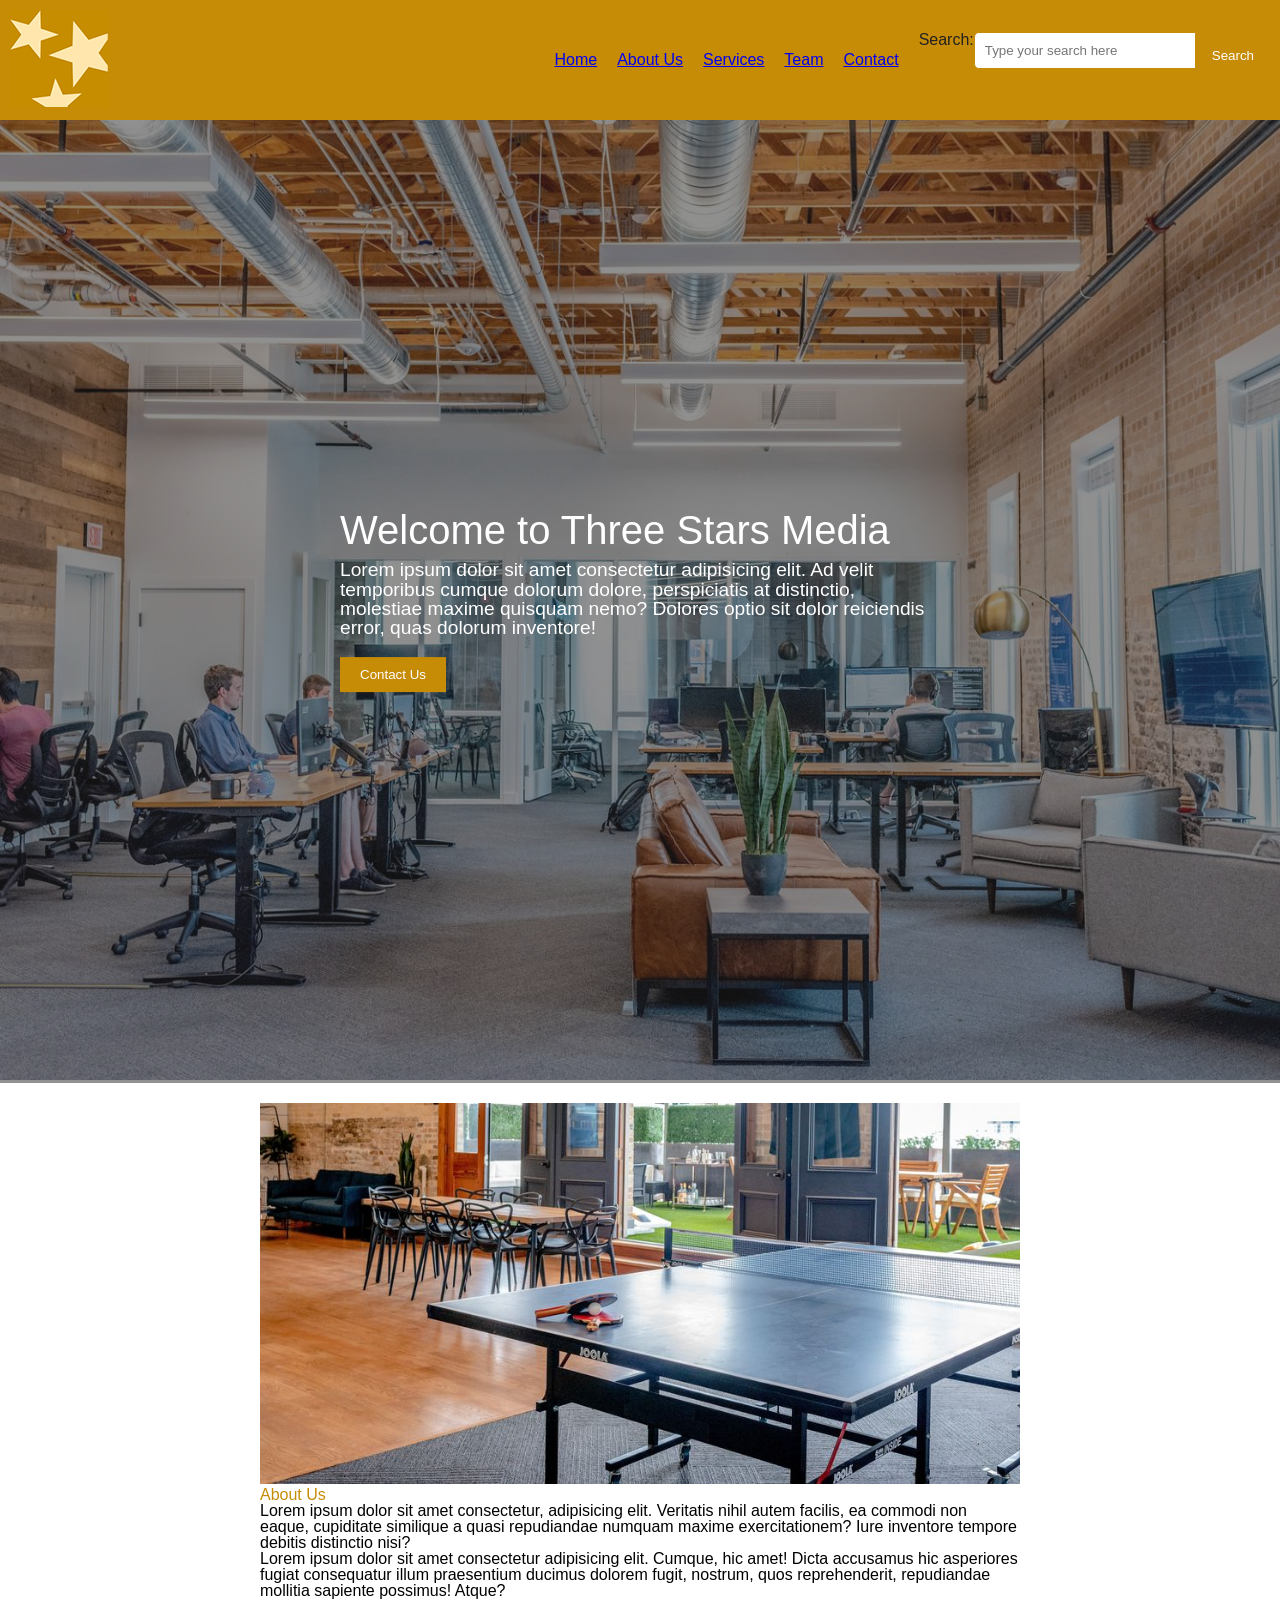
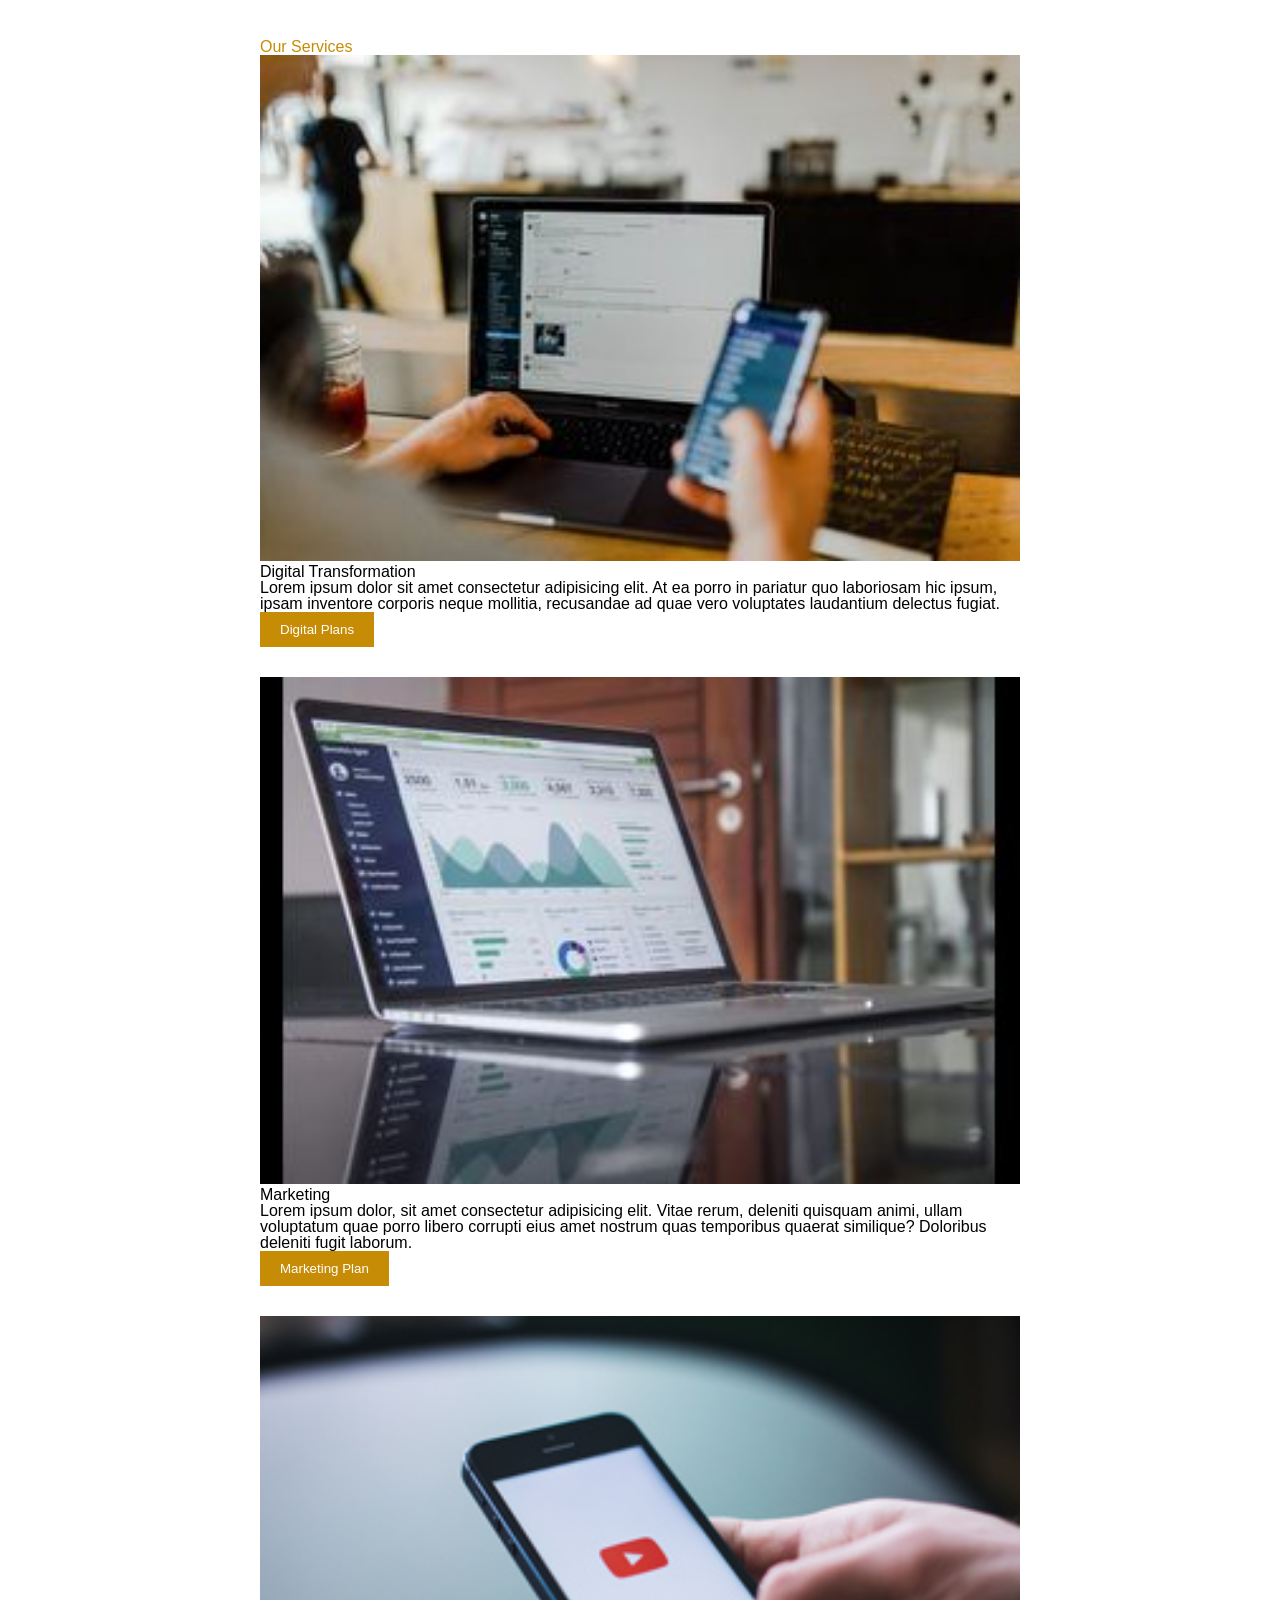
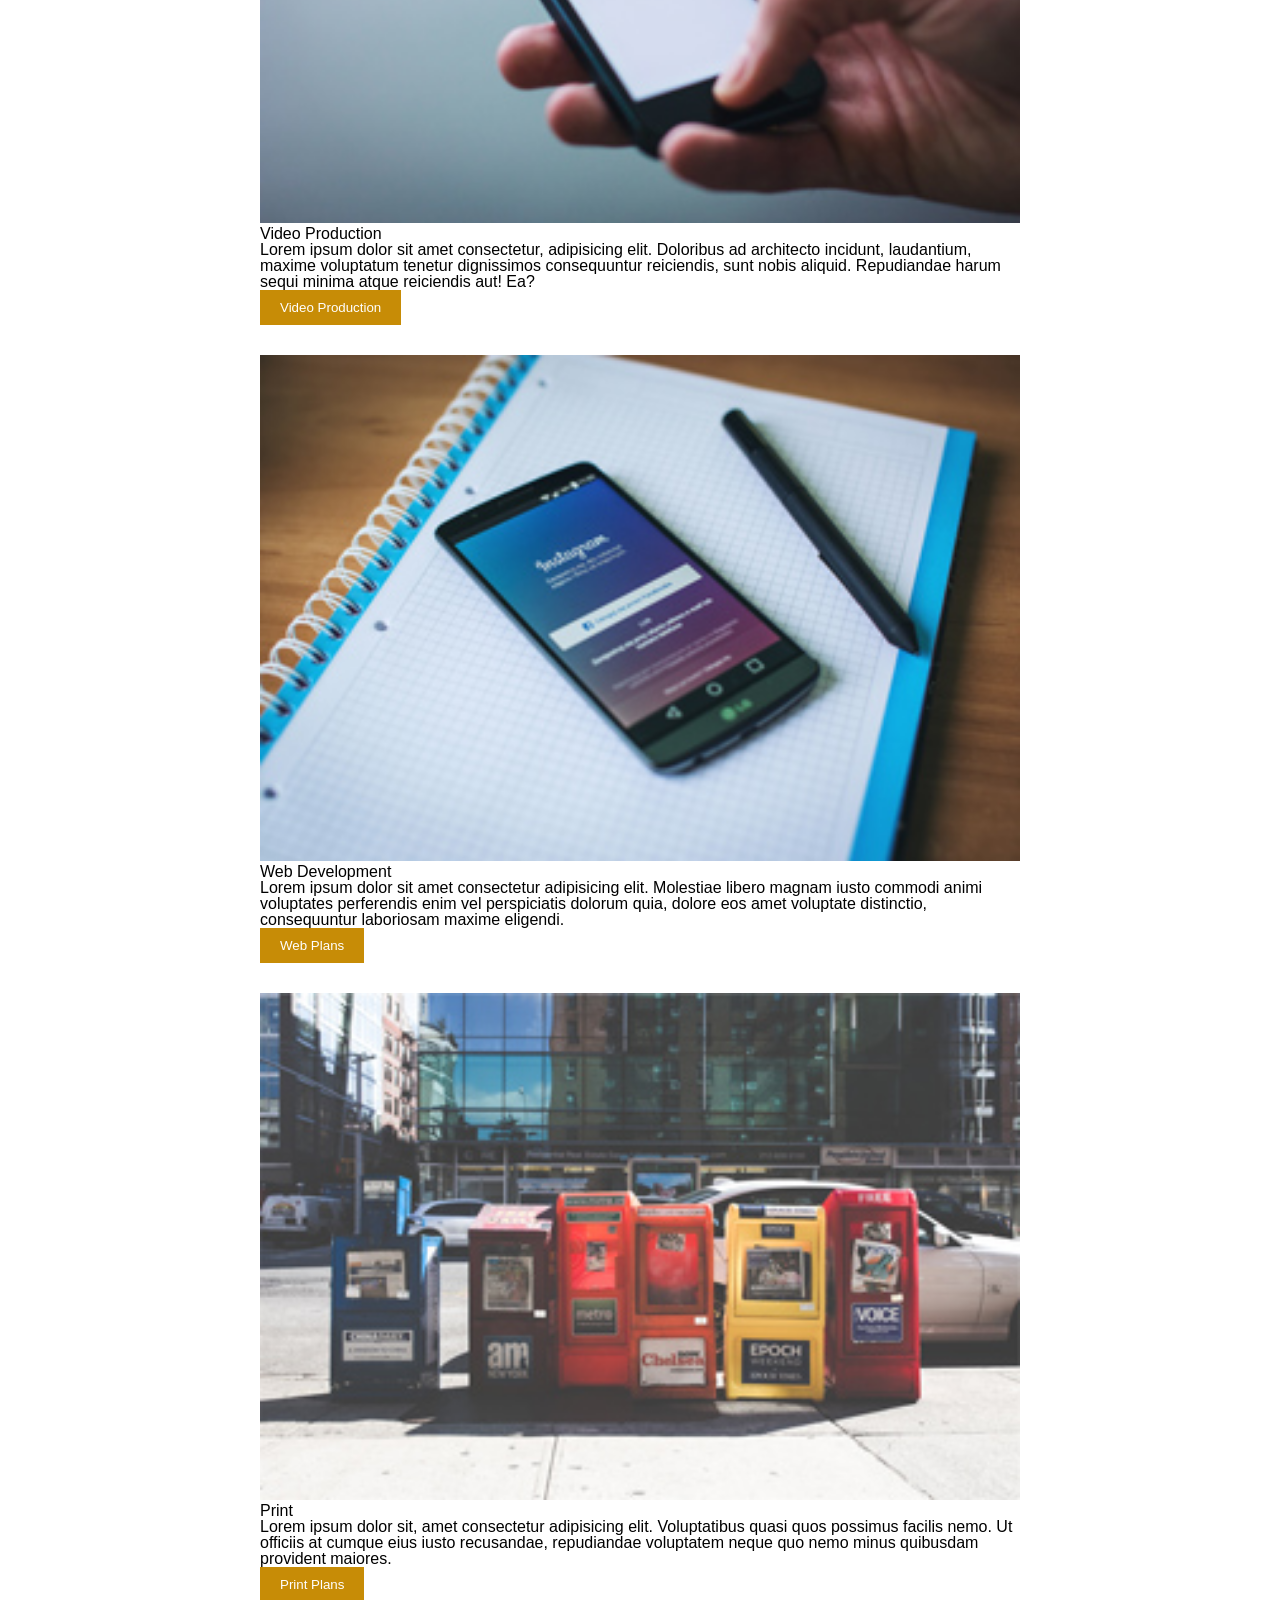
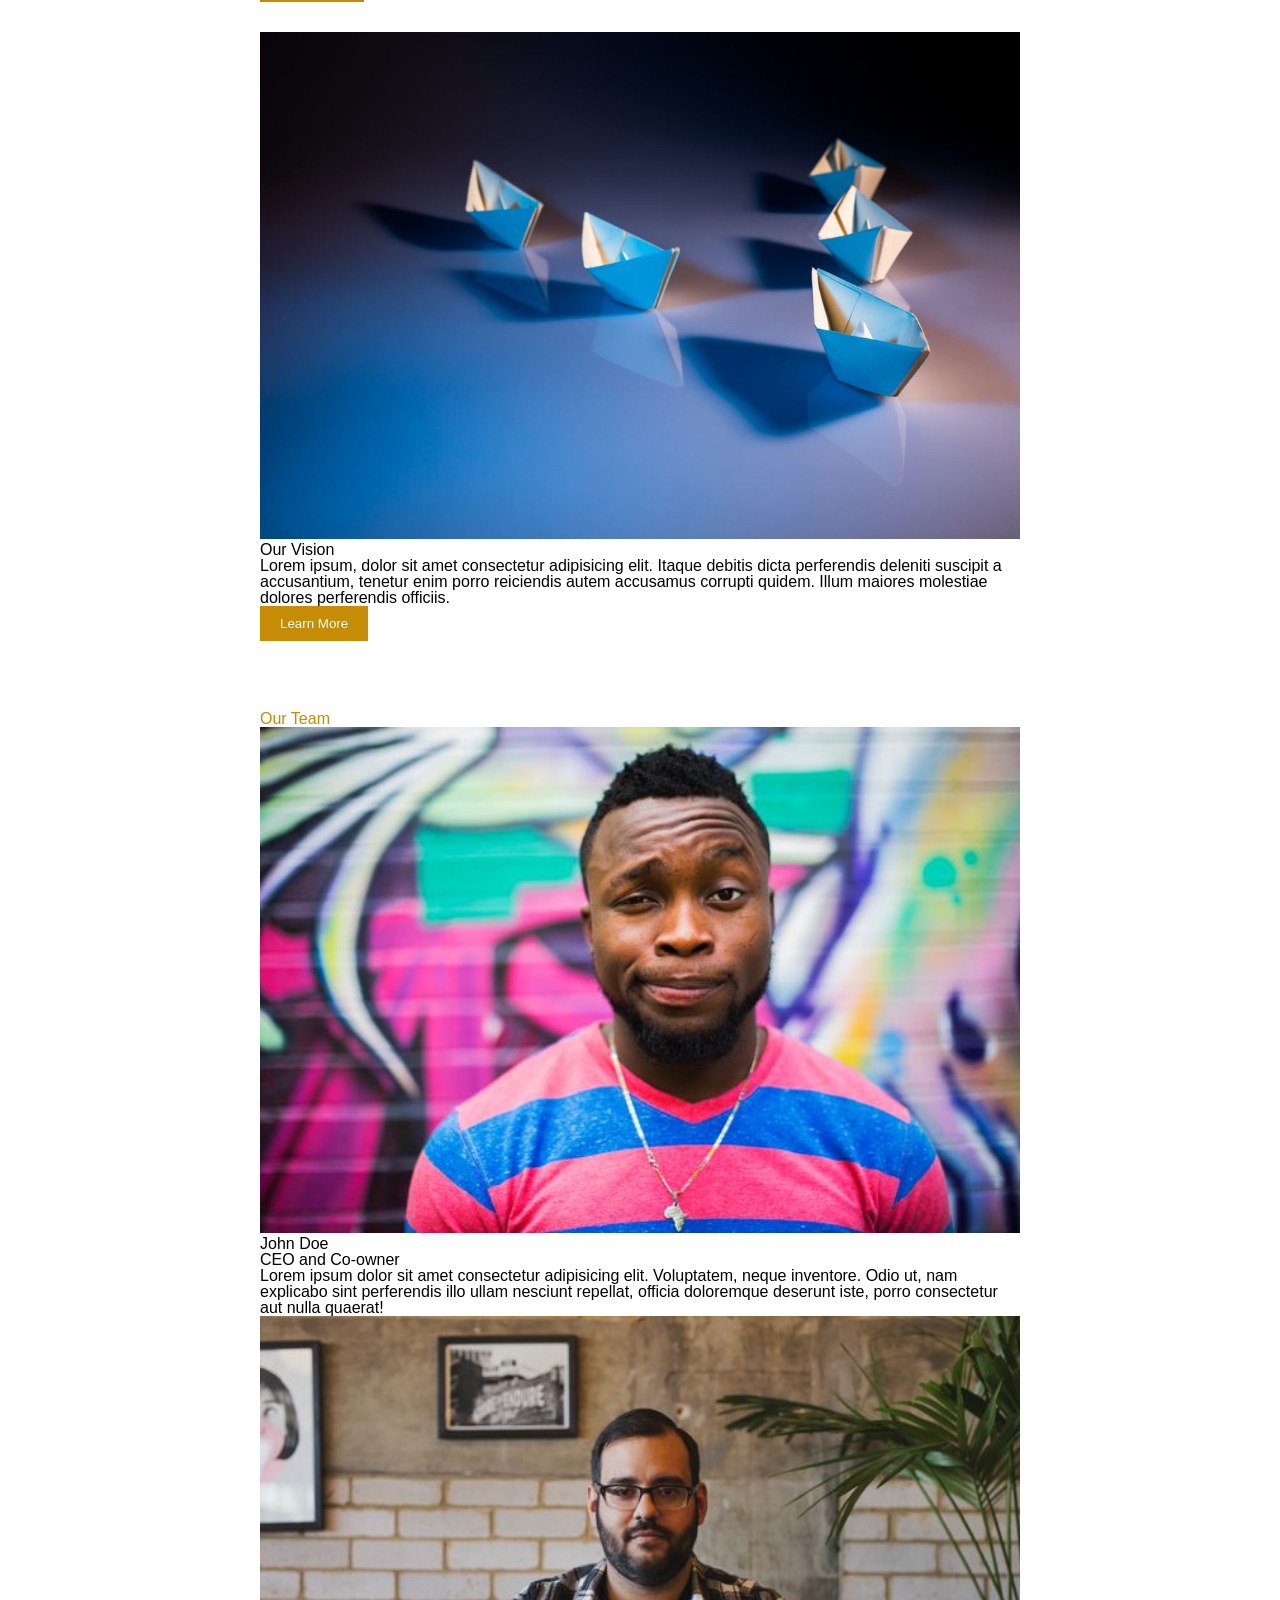
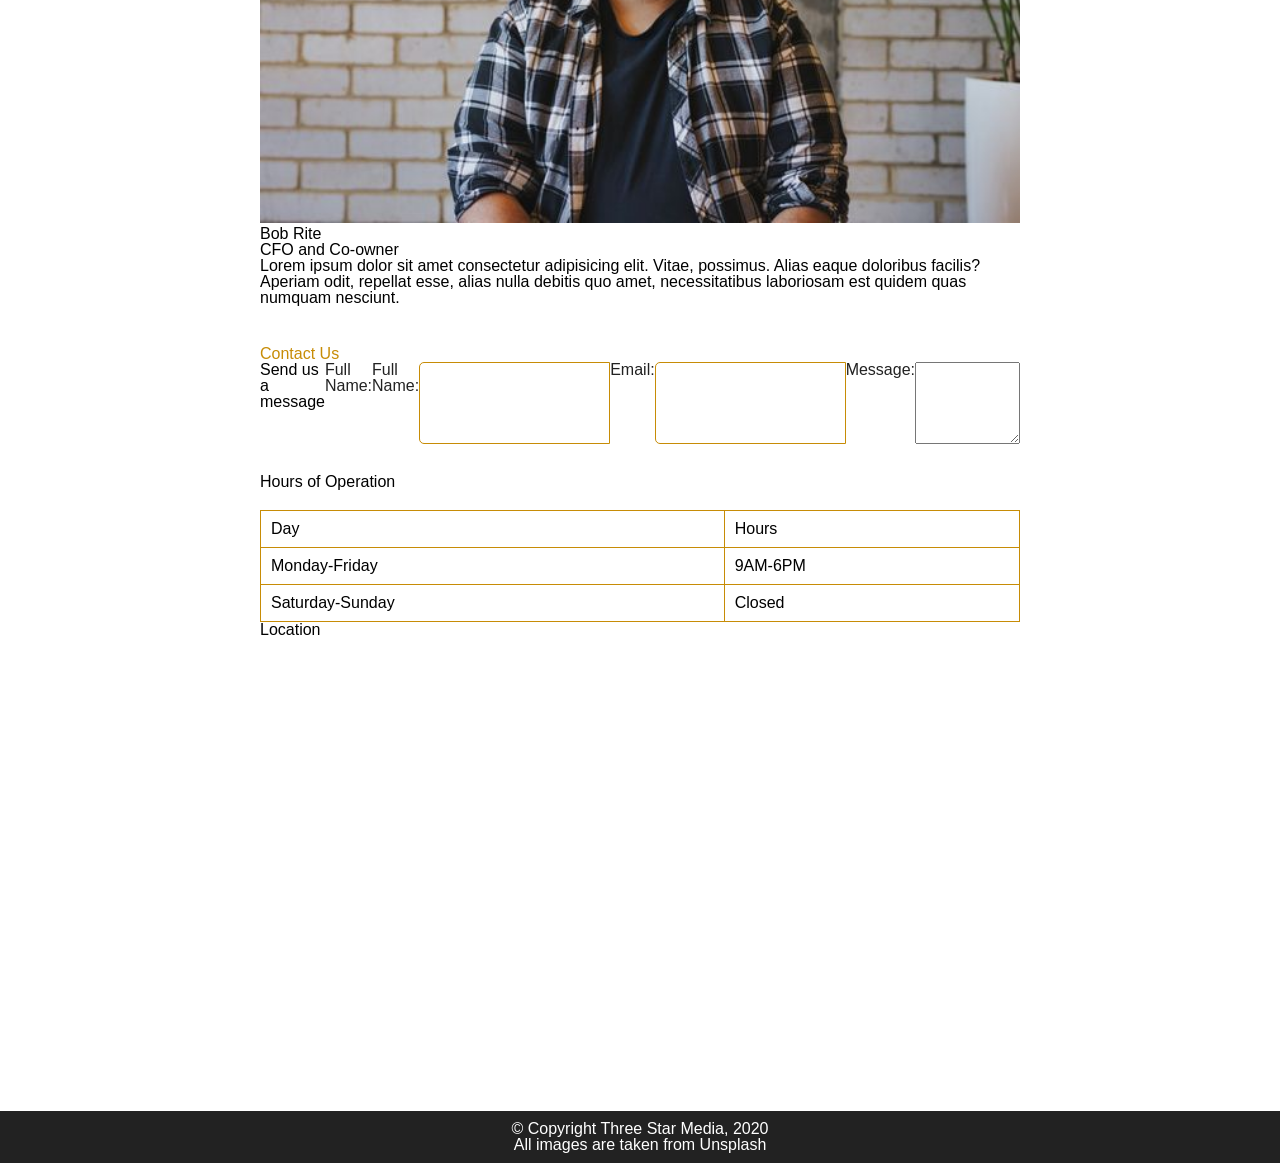
<file: FInal-Project/index.html>
<!DOCTYPE html>

<html lang="en">

<head>
    <meta charset="UTF-8">
    <meta name="viewport" content="width=device-width, initial-scale=1.0">
    <link rel="stylesheet" href="css/reset.css">
    <link rel="stylesheet" href="css/main.css">
    <title>Three Stars Media</title>
</head>

<body>
    <div class="head-container">
        <header class="masshead">
            <img src="images/logo.png" alt="Three Stars Media Logo">
        </header>
        <nav class="main-nav">
            <ul>
                <li><a href="#home">Home</a></li>
                <li><a href="#about-us">About Us</a></li>
                <li><a href="#services">Services</a></li>
                <li><a href="#team">Team</a></li>
                <li><a href="#contact">Contact</a></li>
            </ul>
            <div class="search-container">
                <form action="/search" method="get">
                    <label for="search">Search:</label>
                    <input type="text" id="search" name="q" placeholder="Type your search here" required>
                    <button type="submit">Search</button>
                </form>
            </div>
        </nav>
    </div>
    <!-- Welcome Page -->
    <div class="content-container">
        <article class="welcome-section" style="position: relative;">
            <img src="images/main-banner.jpg" alt="Welcome to Three Stars Media" class="banner-image">
            <div class="overlay"></div>
            <section id="home" class="text-overlay">
                <h1>Welcome to Three Stars Media</h1>
                <p>
                    Lorem ipsum dolor sit amet consectetur adipisicing elit. Ad velit temporibus cumque dolorum dolore,
                    perspiciatis at distinctio, molestiae maxime quisquam nemo? Dolores optio sit dolor reiciendis
                    error,
                    quas dolorum inventore!
                </p>
                <button class="contact-us-button">Contact Us</button>
            </section>
        </article>
    </div>


    <!-- About Us Section -->
    <div class="about-us-container">
        <article>
            <section id="about-us">
                <img src="images/about-us.jpg" alt="About Us Image">
                <h2>About Us</h2>
                <p>
                    Lorem ipsum dolor sit amet consectetur, adipisicing elit. Veritatis nihil autem facilis, ea commodi
                    non eaque, cupiditate similique a quasi repudiandae numquam maxime exercitationem? Iure inventore
                    tempore debitis distinctio nisi?
                </p>
                <p>
                    Lorem ipsum dolor sit amet consectetur adipisicing elit. Cumque, hic amet! Dicta accusamus hic
                    asperiores fugiat consequatur illum praesentium ducimus dolorem fugit, nostrum, quos reprehenderit,
                    repudiandae mollitia sapiente possimus! Atque?
                </p>
            </section>
        </article>
    </div>

    <!-- Our services -->
    <div class="services-container">
        <article>
            <section id="services">
                <h2>Our Services</h2>

                <!-- Digital Transformation -->
                <div class="service">
                    <img src="images/digital.jpg" alt="Digital Transformation Image">
                    <h3>Digital Transformation</h3>
                    <p>Lorem ipsum dolor sit amet consectetur adipisicing elit. At ea porro in pariatur quo laboriosam
                        hic
                        ipsum, ipsam inventore corporis neque mollitia, recusandae ad quae vero voluptates laudantium
                        delectus fugiat.</p>
                    <!-- Button -->
                    <button class="service-button">Digital Plans</button>
                </div>

                <!-- Marketing -->
                <div class="service">
                    <img src="images/marketing.jpg" alt="Marketing Image">
                    <h3>Marketing</h3>
                    <p>
                        Lorem ipsum dolor, sit amet consectetur adipisicing elit. Vitae rerum, deleniti quisquam animi,
                        ullam voluptatum quae porro libero corrupti eius amet nostrum quas temporibus quaerat similique?
                        Doloribus deleniti fugit laborum.
                    </p>
                    <!-- button -->
                    <button class="service-button">Marketing Plan</button>
                </div>

                <!-- Video Production -->
                <div class="service">
                    <img src="images/video.jpg" alt="Video Production Image">
                    <h3>Video Production</h3>
                    <p>Lorem ipsum dolor sit amet consectetur, adipisicing elit. Doloribus ad architecto incidunt,
                        laudantium, maxime voluptatum tenetur dignissimos consequuntur reiciendis, sunt nobis aliquid.
                        Repudiandae harum sequi minima atque reiciendis aut! Ea?</p>
                    <!-- button -->
                    <button class="service-button">Video Production</button>
                </div>

                <!-- Web Development -->
                <div class="service">
                    <img src="images/web.jpg" alt="Web Development Image">
                    <h3>Web Development</h3>
                    <p>Lorem ipsum dolor sit amet consectetur adipisicing elit. Molestiae libero magnam iusto commodi
                        animi
                        voluptates perferendis enim vel perspiciatis dolorum quia, dolore eos amet voluptate distinctio,
                        consequuntur laboriosam maxime eligendi.</p>
                    <!-- button -->
                    <button class="service-button">Web Plans</button>
                </div>

                <!-- Print -->
                <div class="service">
                    <img src="images/print.jpg" alt="Print Image">
                    <h3>Print</h3>
                    <p>Lorem ipsum dolor sit, amet consectetur adipisicing elit. Voluptatibus quasi quos possimus
                        facilis
                        nemo. Ut officiis at cumque eius iusto recusandae, repudiandae voluptatem neque quo nemo minus
                        quibusdam provident maiores.</p>
                    <!-- button -->
                    <button class="service-button">Print Plans</button>
                </div>

                <!-- Our Vision -->
                <div class="service">
                    <img src="images/vision.jpg" alt="Our Vision Image">
                    <h3>Our Vision</h3>
                    <p>Lorem ipsum, dolor sit amet consectetur adipisicing elit. Itaque debitis dicta perferendis
                        deleniti
                        suscipit a accusantium, tenetur enim porro reiciendis autem accusamus corrupti quidem. Illum
                        maiores
                        molestiae dolores perferendis officiis.</p>
                    <!-- button -->
                    <button class="service-button">Learn More</button>
                </div>

            </section>
        </article>
    </div>


    <div class="team-container">
        <article>
            <section id="team">
                <h2>Our Team</h2>
                <img src="images/john.jpg" alt="John Doe Image">
                <h3>John Doe</h3>
                <h4>CEO and Co-owner</h4>
                <p>Lorem ipsum dolor sit amet consectetur adipisicing elit. Voluptatem, neque inventore. Odio ut, nam
                    explicabo sint perferendis illo ullam nesciunt repellat, officia doloremque deserunt iste, porro
                    consectetur aut nulla quaerat!</p>
                <img src="images/bob.jpg" alt="Bob Rite Image">
                <h3>Bob Rite</h3>
                <h4>CFO and Co-owner</h4>
                <p>Lorem ipsum dolor sit amet consectetur adipisicing elit. Vitae, possimus. Alias eaque doloribus
                    facilis? Aperiam odit, repellat esse, alias nulla debitis quo amet, necessitatibus laboriosam est
                    quidem quas numquam nesciunt.</p>
            </section>
        </article>
    </div>
    <div class="contact-us">
        <section id="contact">
            <h2>Contact Us</h2>
            <form>
                <h3>Send us a message</h3>
                <label for="input1">Full Name:</label>
                <label for="input1">Full Name:</label>
                <input type="text" id="input1" required>

                <label for="input2">Email:</label>
                <input type="text" id="input2" required>

                <label for="input3">Message:</label>
                <textarea id="input3" rows="4" cols="50" required></textarea>

                <!-- Add submit button or any other form elements as needed -->
            </form>
            <div class="hours">
                <h3>Hours of Operation</h3>
                <table boarder>
                    <thead>
                        <tr>
                            <th>Day</th>
                            <th>Hours</th>
                        </tr>
                    </thead>
                    <tbody>
                        <tr>
                            <td>Monday-Friday</td>
                            <td>9AM-6PM</td>
                        </tr>
                        <tr>
                            <td>Saturday-Sunday</td>
                            <td>Closed</td>
                        </tr>
                    </tbody>
                </table>
            </div>
            <h3>Location</h3>
            <!-- Include Google Map image or other location information here if applicable -->
            <div class="map">
                <iframe
                    src="https://www.google.com/maps/embed?pb=!1m18!1m12!1m3!1d22431.555641255705!2d-75.79303452568361!3d45.34993349999998!2m3!1f0!2f0!3f0!3m2!1i1024!2i768!4f13.1!3m3!1m2!1s0x4cce0718cc4a6ad7%3A0xc6cc467725843e2b!2sAlgonquin%20College%20-%20Ottawa%20Campus!5e0!3m2!1sen!2sca!4v1701216673965!5m2!1sen!2sca"
                    width="600" height="450" style="border:0;" allowfullscreen="" loading="lazy"
                    referrerpolicy="no-referrer-when-downgrade"></iframe>



            </div>
        </section>
    </div>
    <footer>
        <p>© Copyright Three Star Media, 2020</p>
        <p>All images are taken from Unsplash</p>
    </footer>
</body>

</html>
</file>
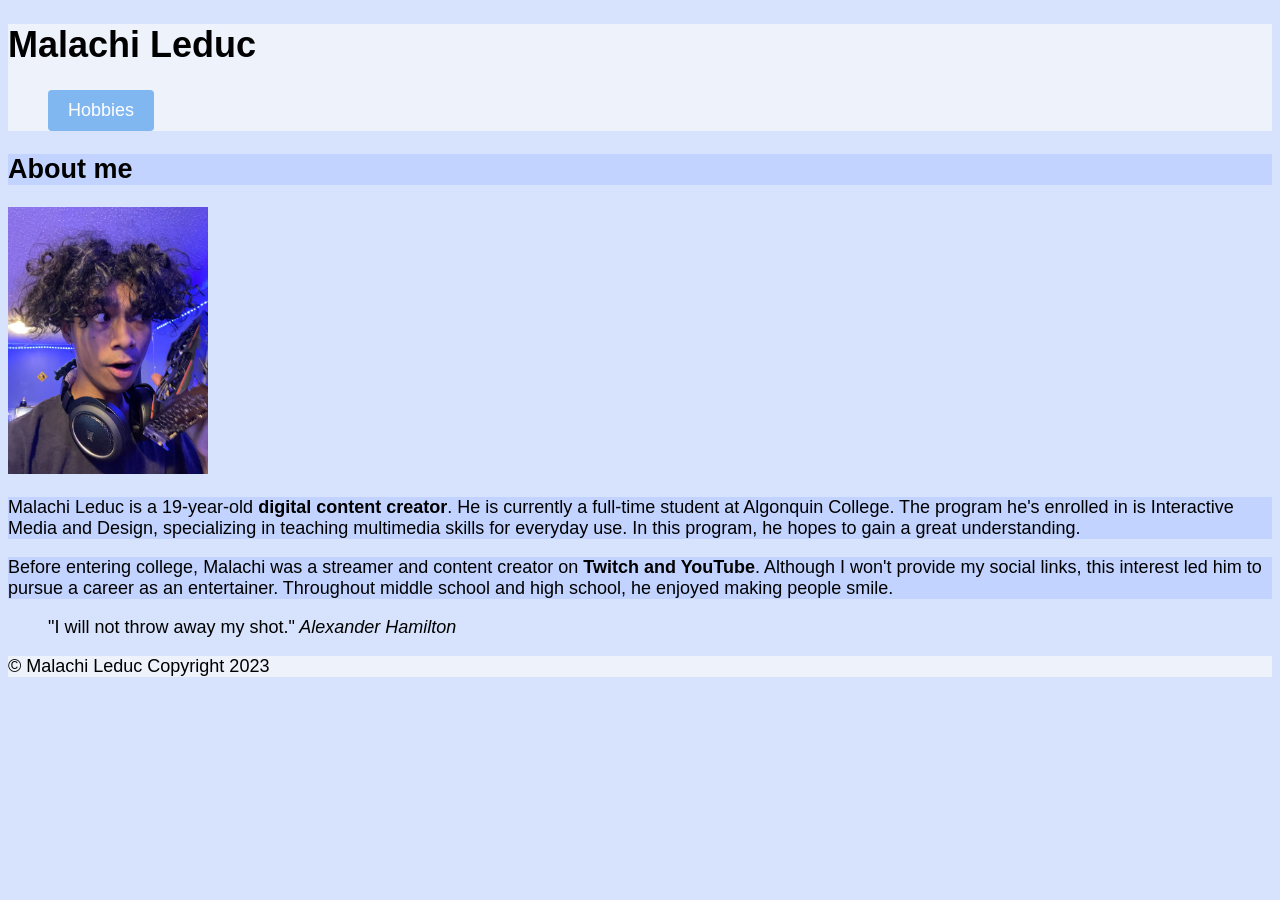
<file: html-assignment/index.html>
<!DOCTYPE html>
<html lang="en">

<head>
    <meta charset="UTF-8">
    <link href="css/main.css" rel="stylesheet">
    <title>Malachi Leduc</title>
</head>

<body>
    <header>
        <h1>Malachi Leduc</h1>
    
    <nav>
        <ul>
            <a href="hobbies.html" class="button">Hobbies</a>
        </ul>
    </nav>
</header>
    <main>
        <article>
            <h2>About me</h2>
            <img src="./images/Malachi.jpg" alt="Image of Malachi Leduc" title="Malachi Leduc" width="200">
            <p>
                Malachi Leduc is a 19-year-old <b>digital content creator</b>. He is currently a full-time student at
                Algonquin College.
                The program he's enrolled in is Interactive Media and Design, specializing in teaching multimedia skills
                for everyday use.
                In this program, he hopes to gain a great understanding.
            </p>
            <p>
                Before entering college, Malachi was a streamer and content creator on <b>Twitch and YouTube</b>.
                Although I won't provide my social links, this interest led him to pursue a career as an entertainer.
                Throughout middle school and high school, he enjoyed making people smile.
            </p>
            <blockquote>
                "I will not throw away my shot."<cite> Alexander Hamilton</cite>
            </blockquote>
        </article>
    </main>
    <footer>
        © Malachi Leduc Copyright 2023
    </footer>
</body>

</html>
</file>
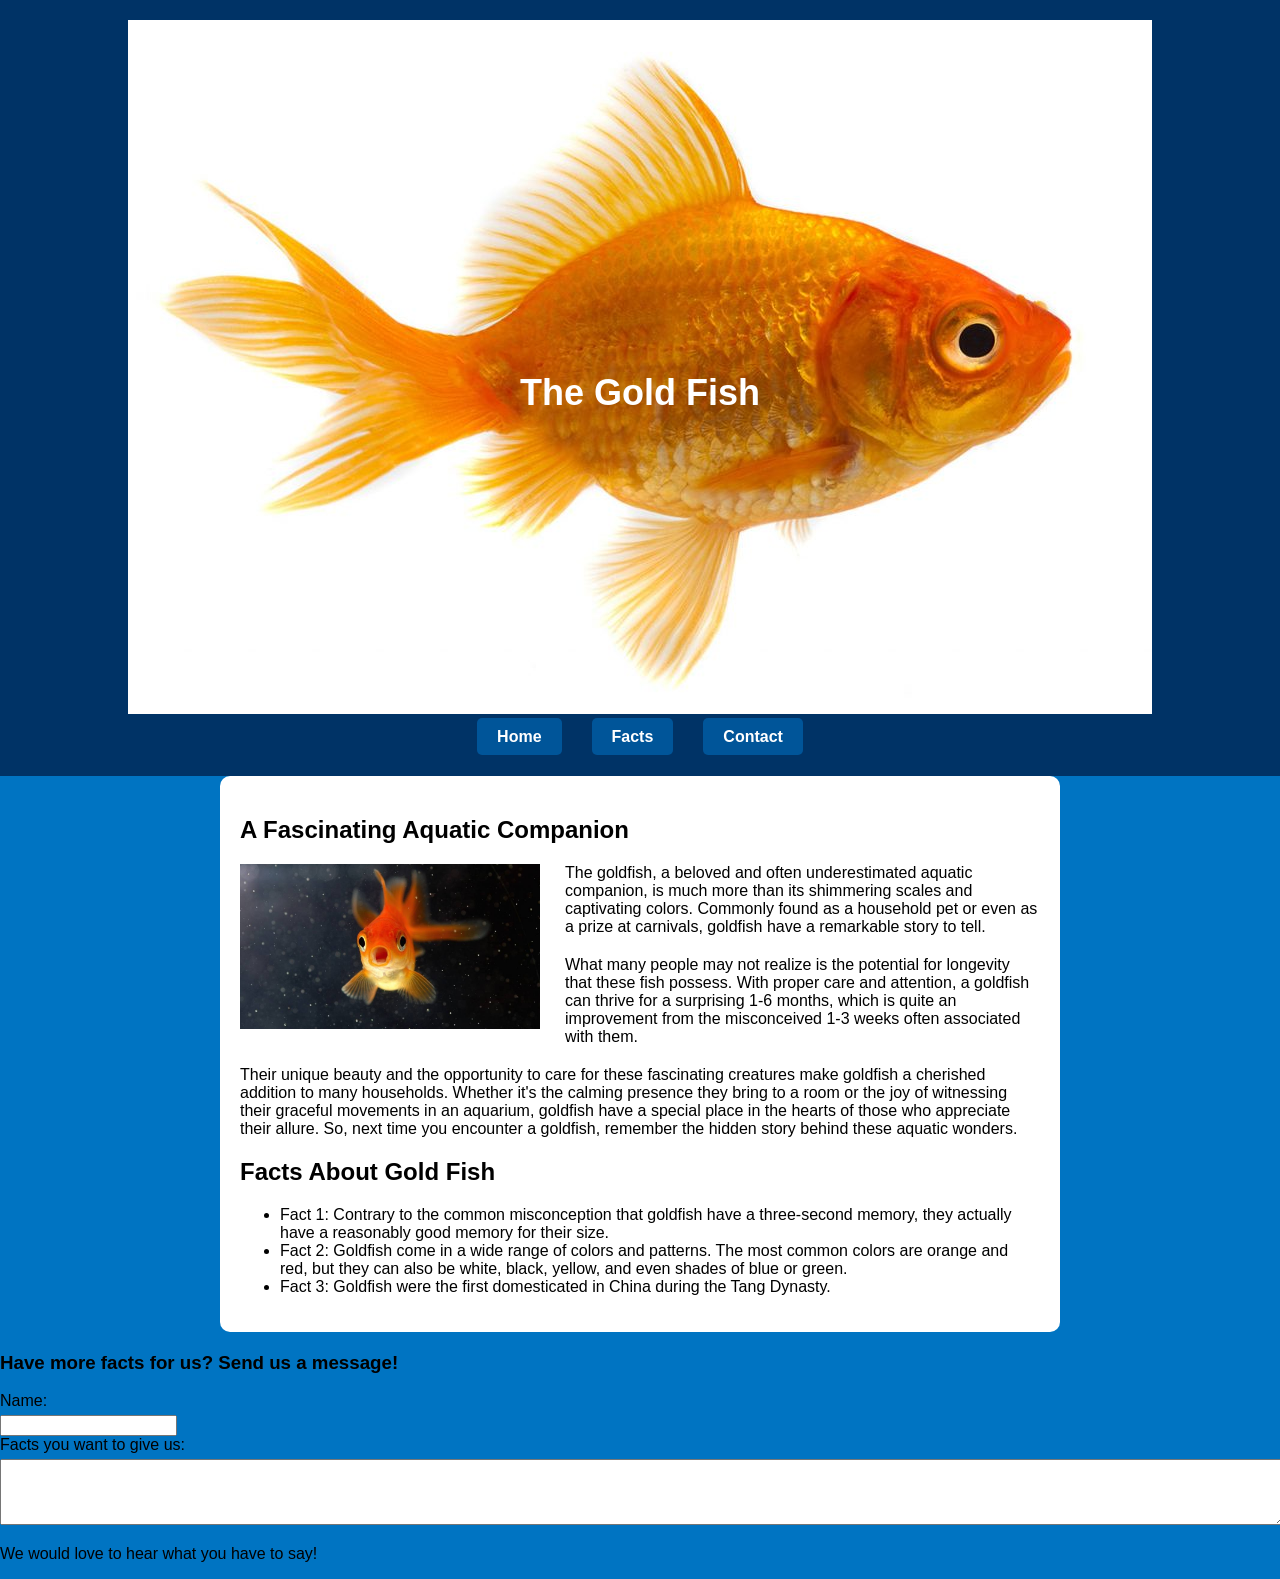
<file: midterm/index.html>
<!DOCTYPE html>
<html lang="en">

<head>
    <link rel="stylesheet" type="text/css" href="css/main.css">
</head>

<body>
    <!-- Header Section -->
    <header>
        <div class="title-container">
            <img src="images/goldfish.jpeg" alt="Header Image">
            <h1>The Gold Fish</h1>
        </div>
        <!-- Navigation Menu -->
        <nav>
            <ul>
                <li><a href="#">Home</a></li>
                <li><a href="#facts">Facts</a></li>
                <li><a href="#contact">Contact</a></li>
            </ul>
        </nav>
    </header>

    <!-- Main Content Container -->
    <div class="content-container">
        <!-- Article Section -->
        <article>
            <section id="facts">
                <h2>A Fascinating Aquatic Companion</h2>
                <img src="images/fishstare.jpeg" alt="Article Image">
                <p>The goldfish, a beloved and often underestimated aquatic companion, is much more than its shimmering
                    scales
                    and captivating colors. Commonly found as a household pet or even as a prize at carnivals, goldfish
                    have
                    a
                    remarkable story to tell.</p>
                <p>What many people may not realize is the potential for longevity that these fish possess. With proper
                    care
                    and attention, a goldfish can thrive for a surprising 1-6 months, which is quite an improvement from
                    the
                    misconceived 1-3 weeks often associated with them.</p>
                <p>Their unique beauty and the opportunity to care for these fascinating creatures make goldfish a
                    cherished
                    addition to many households. Whether it's the calming presence they bring to a room or the joy of
                    witnessing
                    their graceful movements in an aquarium, goldfish have a special place in the hearts of those who
                    appreciate
                    their allure. So, next time you encounter a goldfish, remember the hidden story behind these aquatic
                    wonders.</p>
            </section>
        </article>

        <!-- Facts Section -->
        <section id="facts-about-goldfish">
            <h2>Facts About Gold Fish</h2>
            <ul>
                <li>Fact 1: Contrary to the common misconception that goldfish have a three-second memory, they actually
                    have a reasonably good memory for their size.</li>
                <li>Fact 2: Goldfish come in a wide range of colors and patterns. The most common colors are orange and
                    red, but they can also be white, black, yellow, and even shades of blue or green.</li>
                <li>Fact 3: Goldfish were the first domesticated in China during the Tang Dynasty.</li>
            </ul>
        </section>
    </div>

    <!-- Contact Section -->
    <section id="contact">
        <form>
            <h3>Have more facts for us? Send us a message!</h3>
            <label for="input1">Name:</label>
            <input type="text" id="input1">
            <label for="input2">Facts you want to give us:</label>
            <textarea id="input2" rows="4" cols="50"></textarea>
        </form>
    </section>

    <!-- Footer Section -->
    <footer>
        <p>We would love to hear what you have to say!</p>
    </footer>
</body>

</html>
</file>
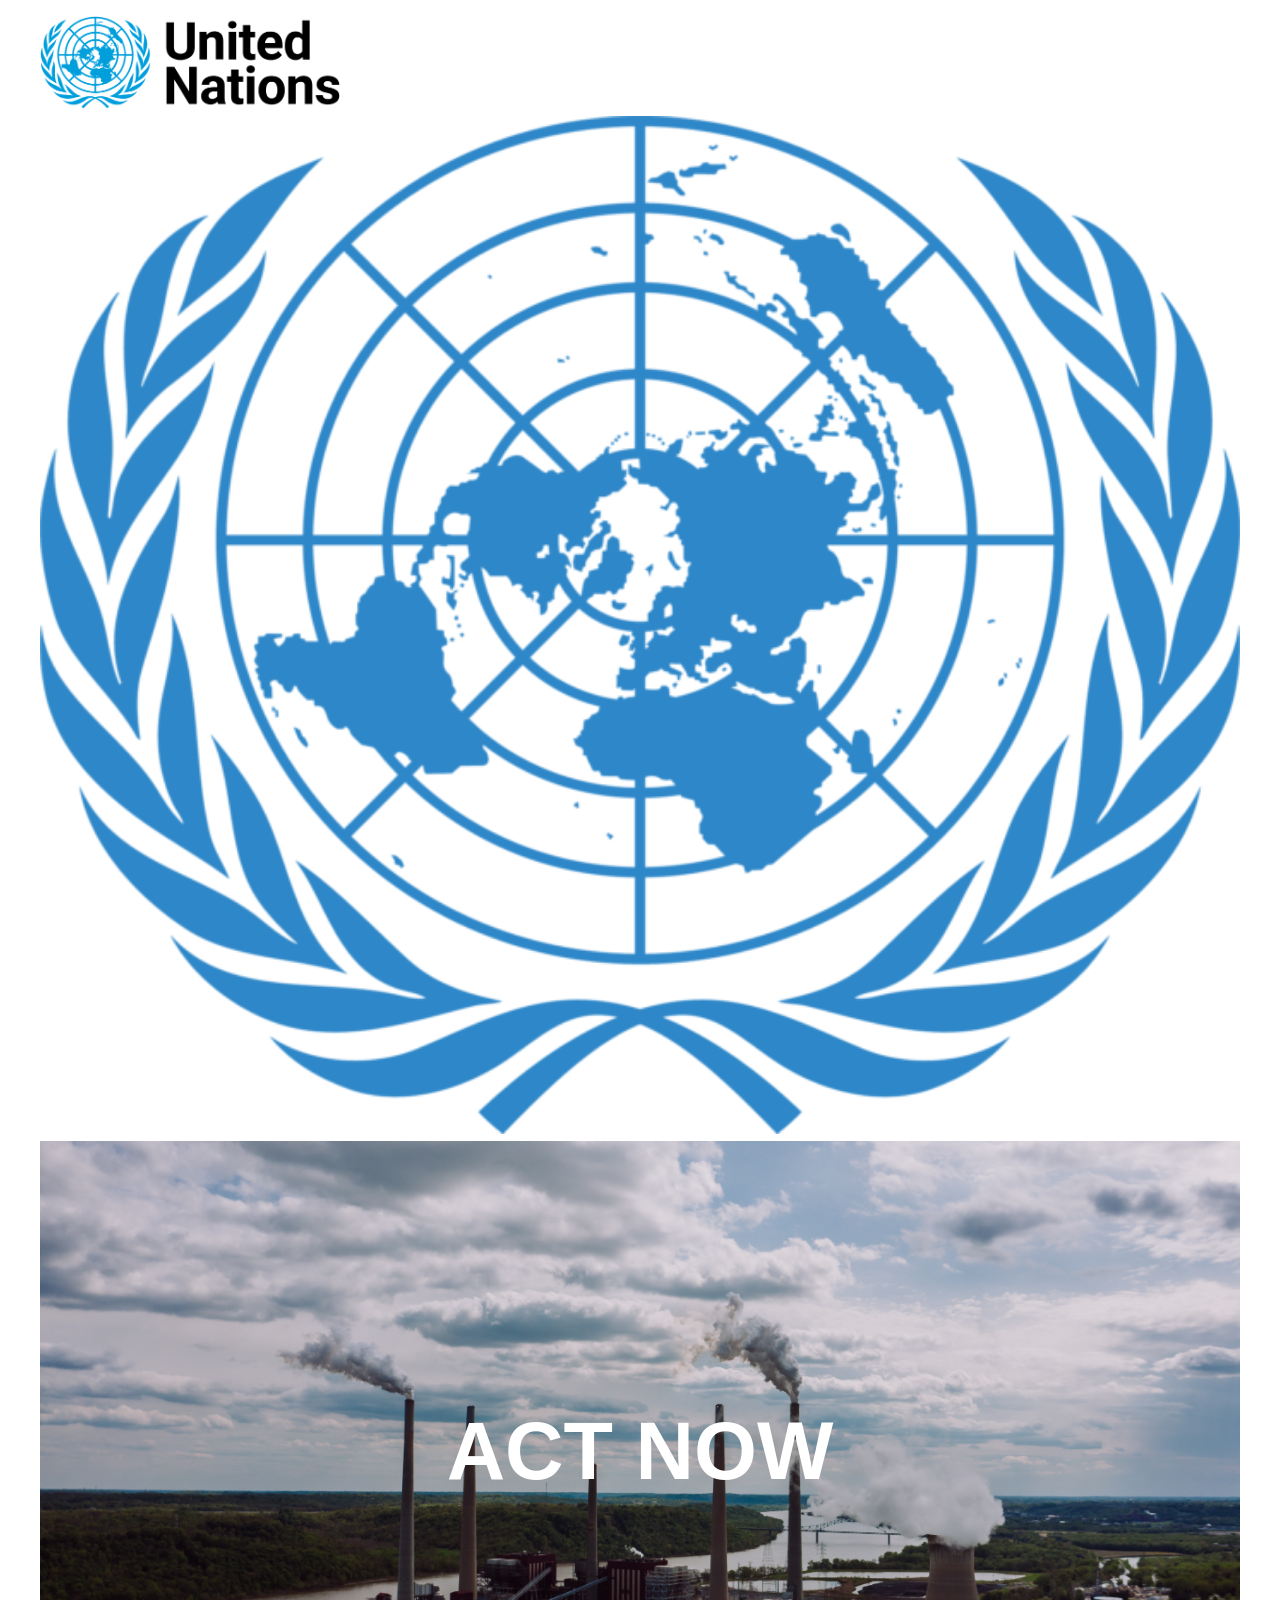
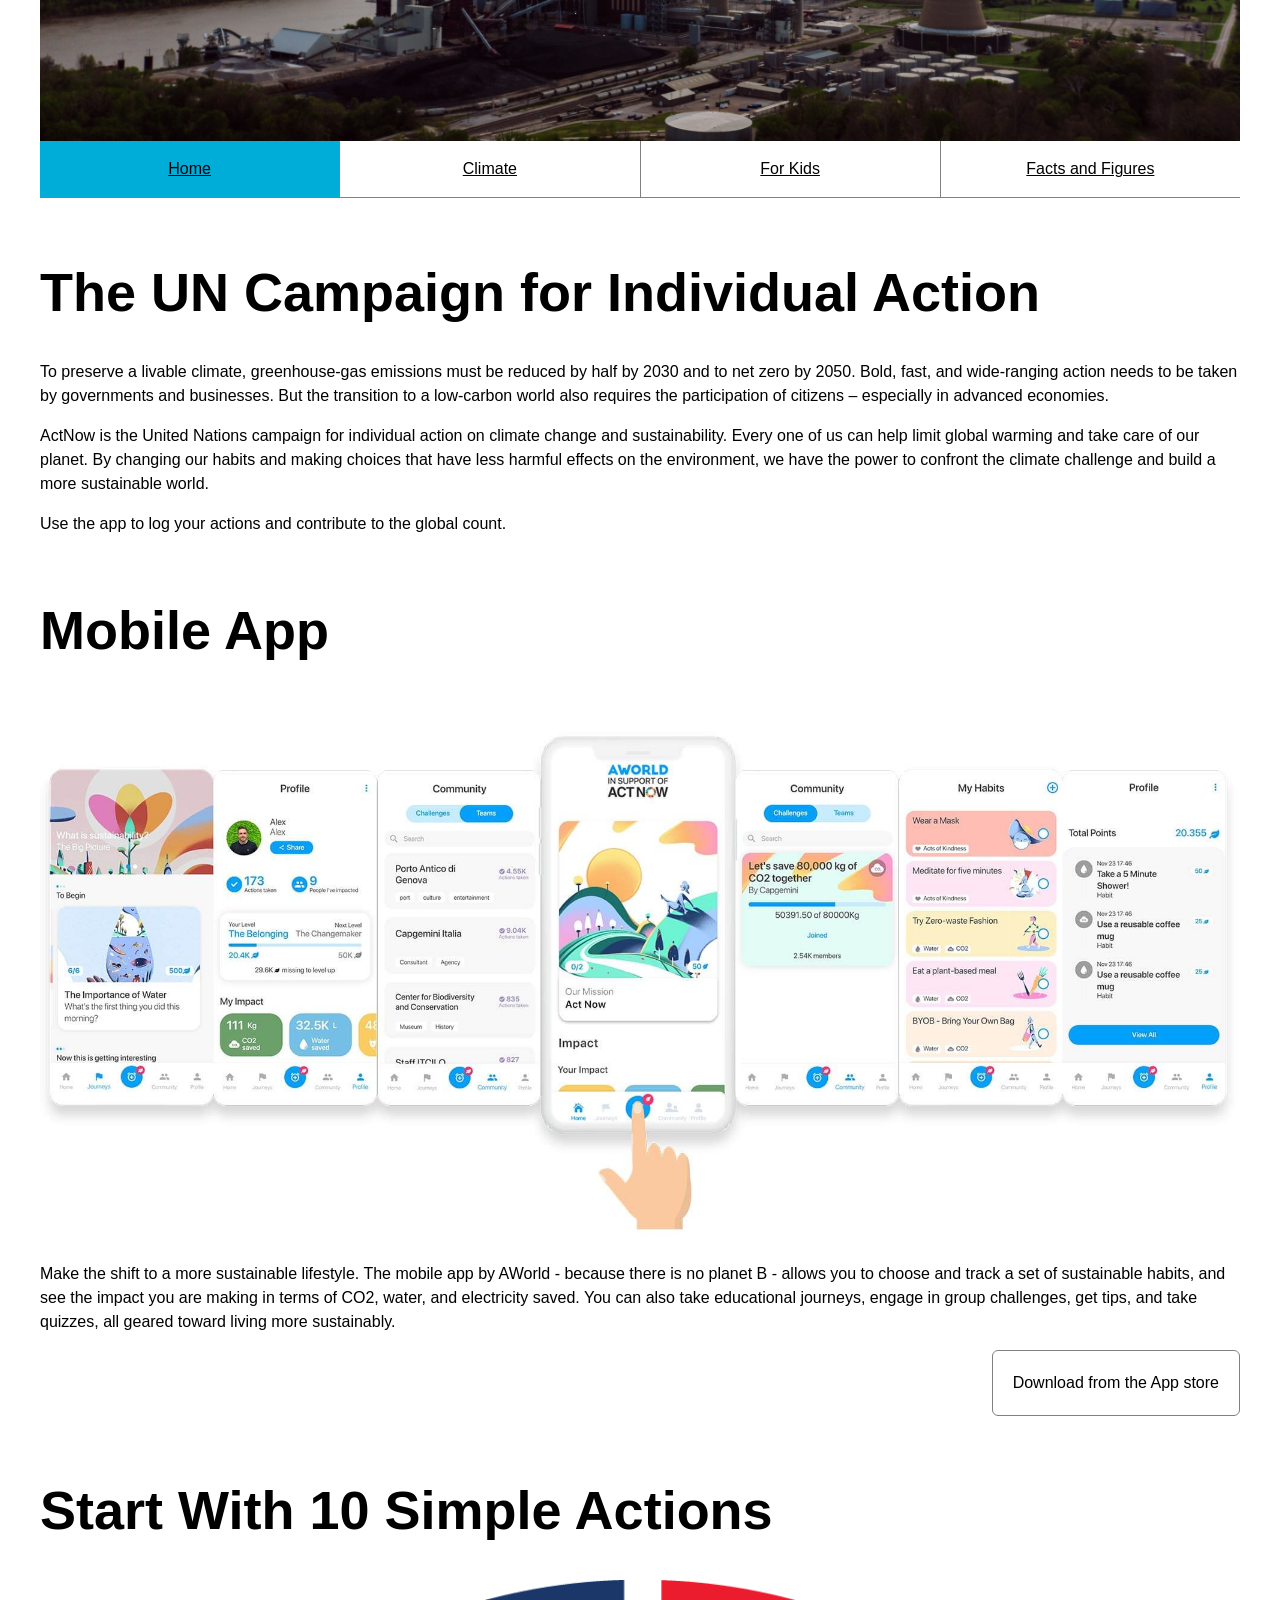
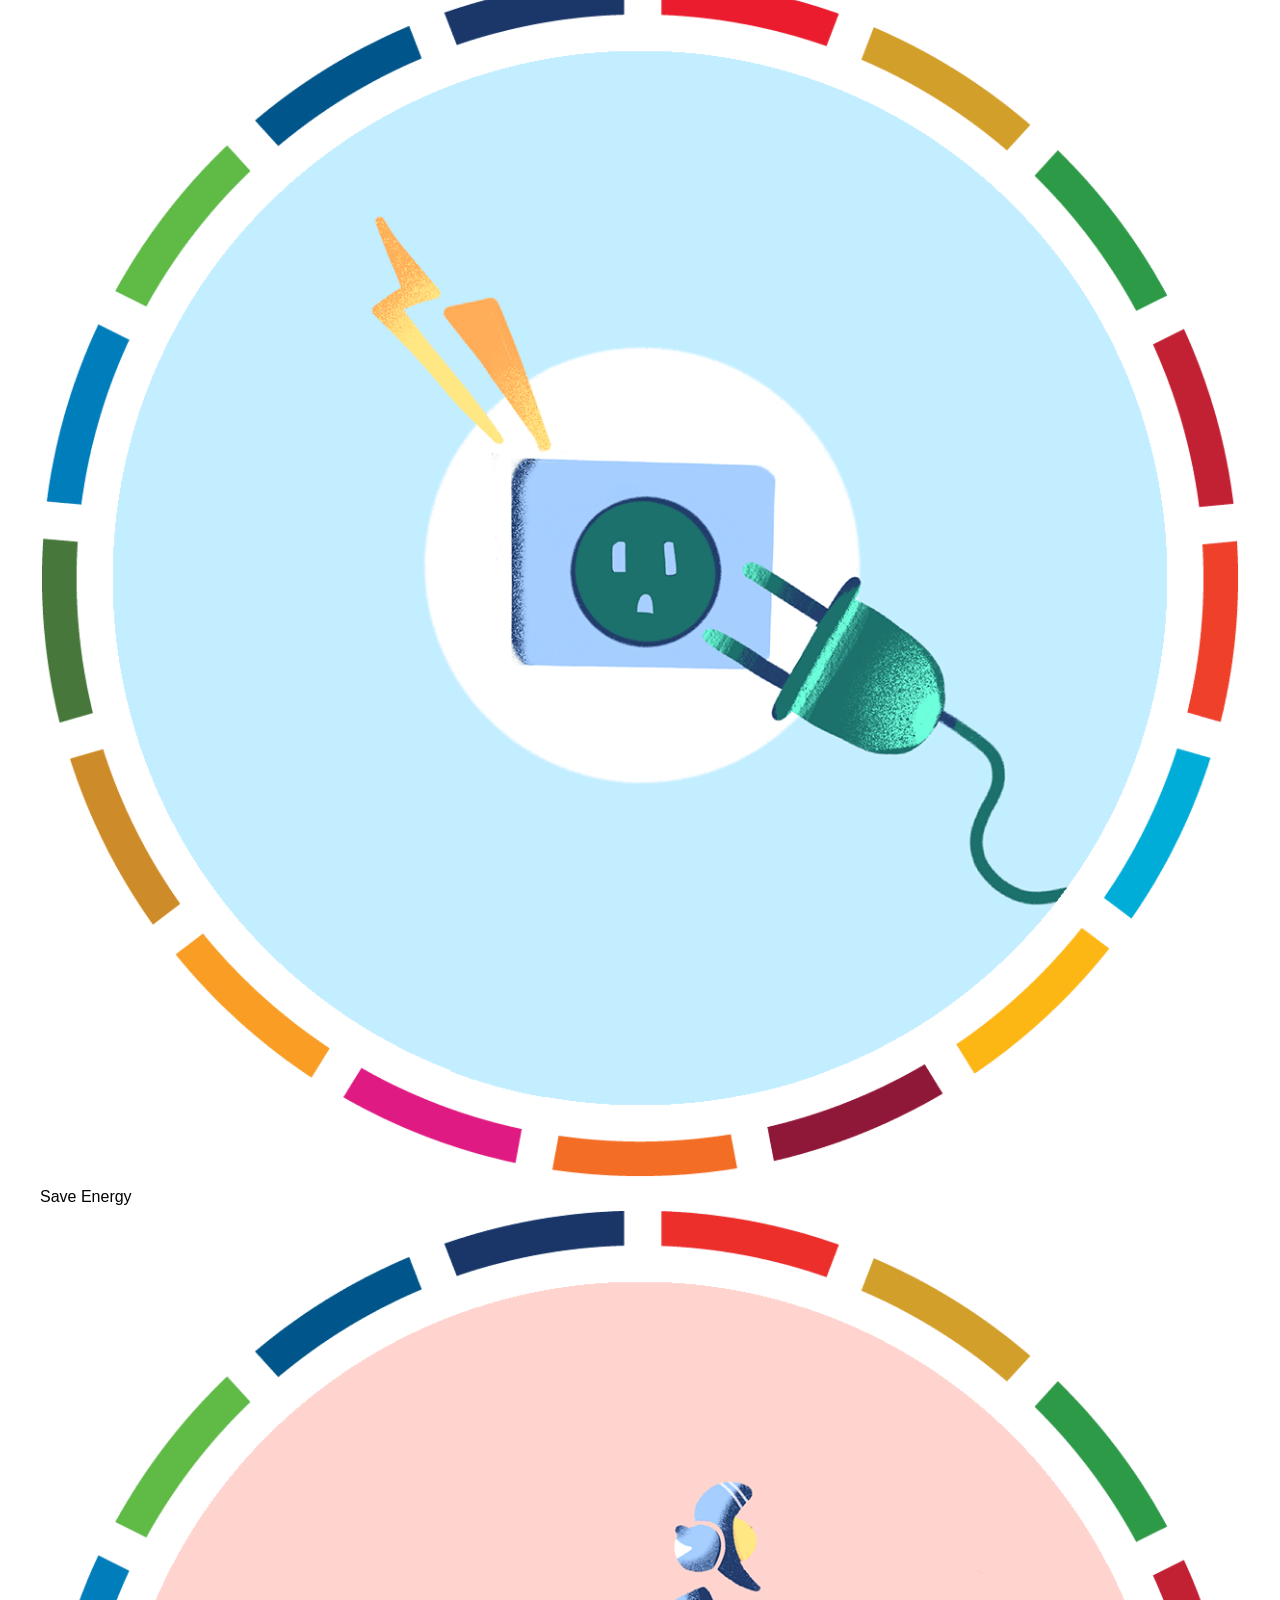
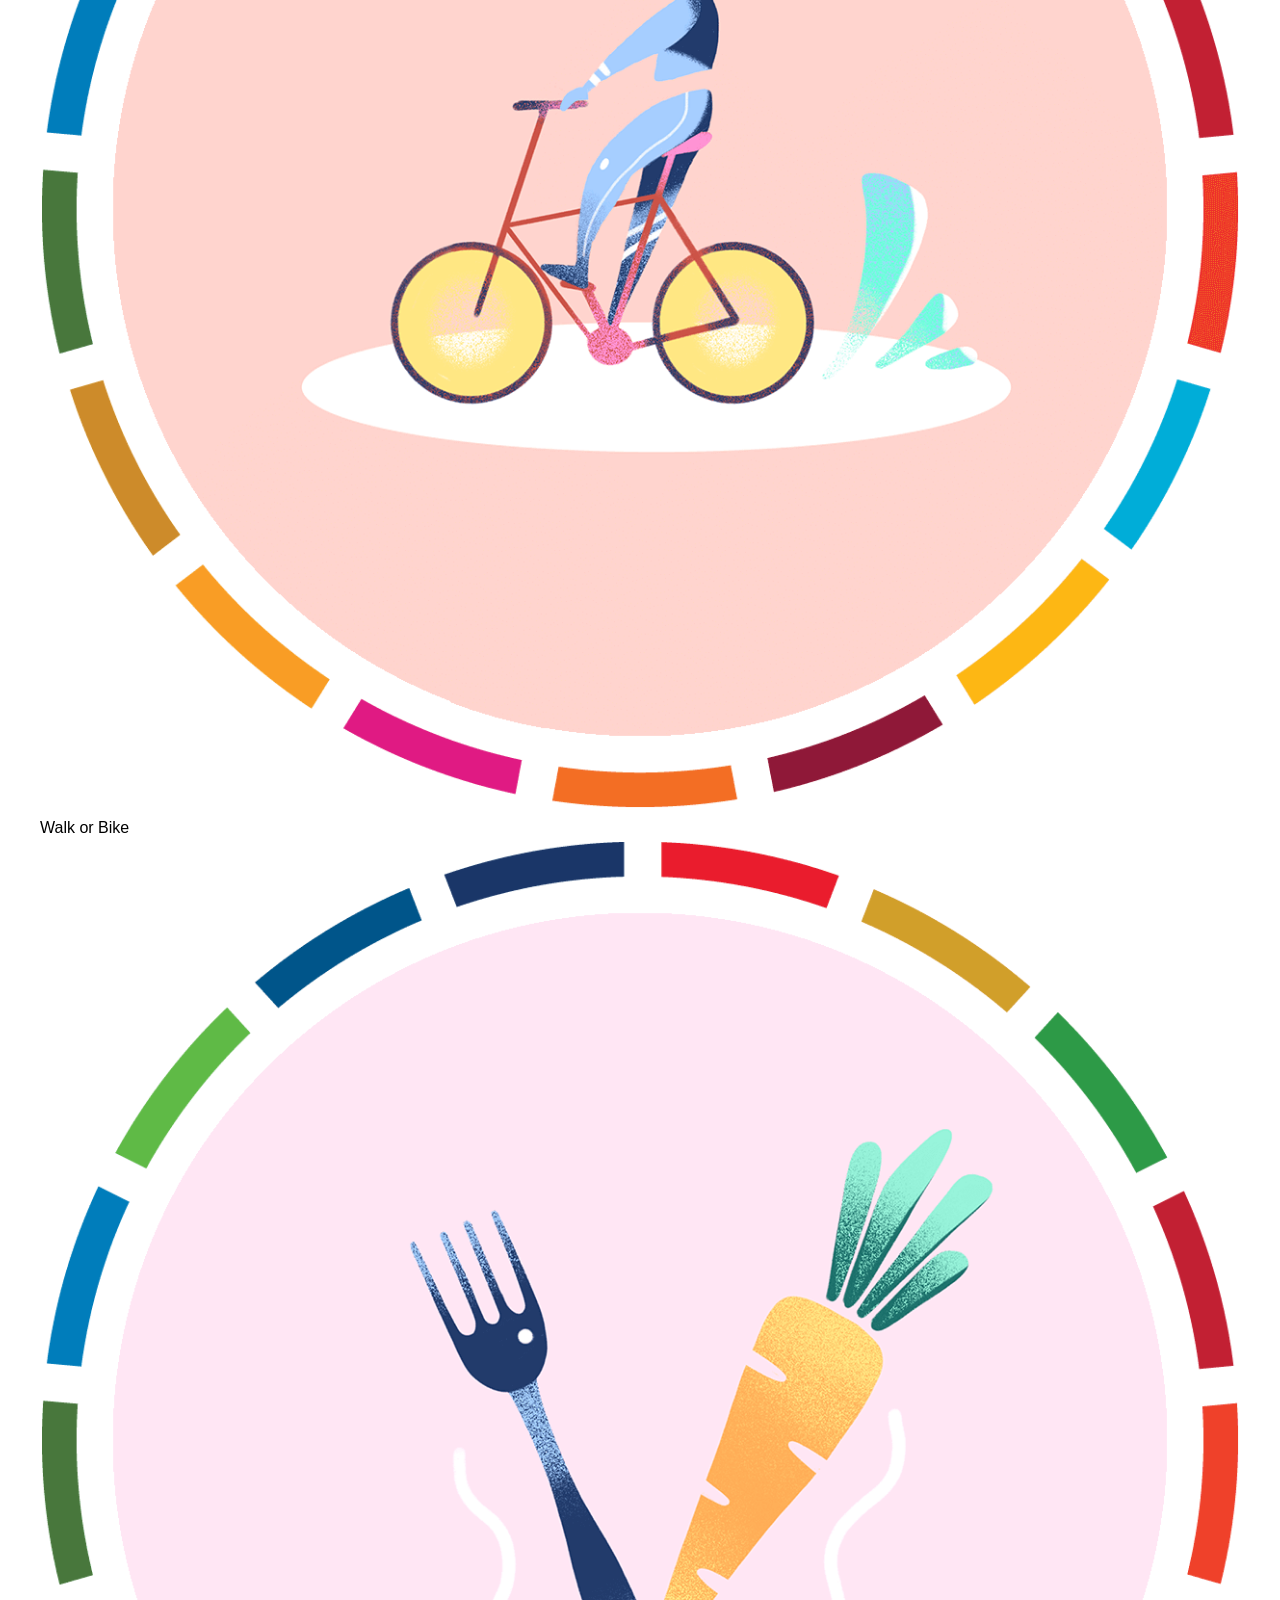
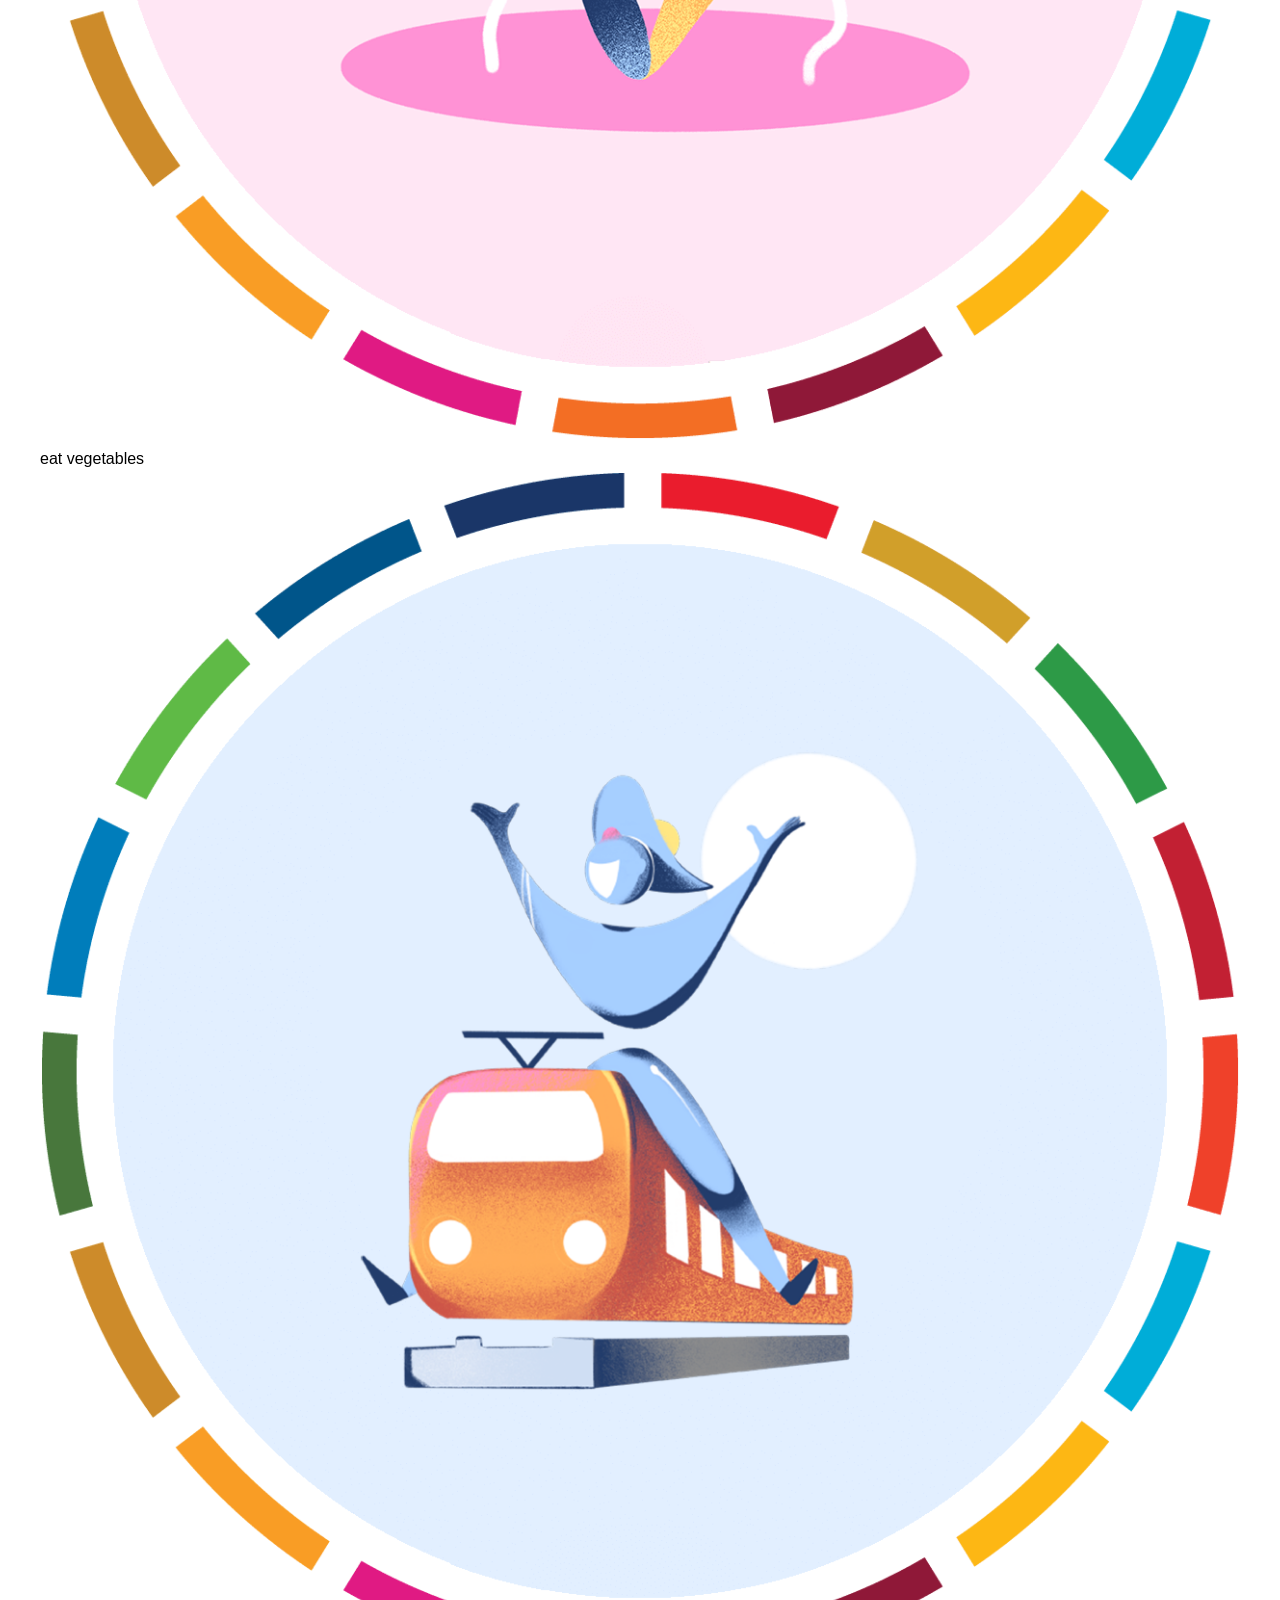
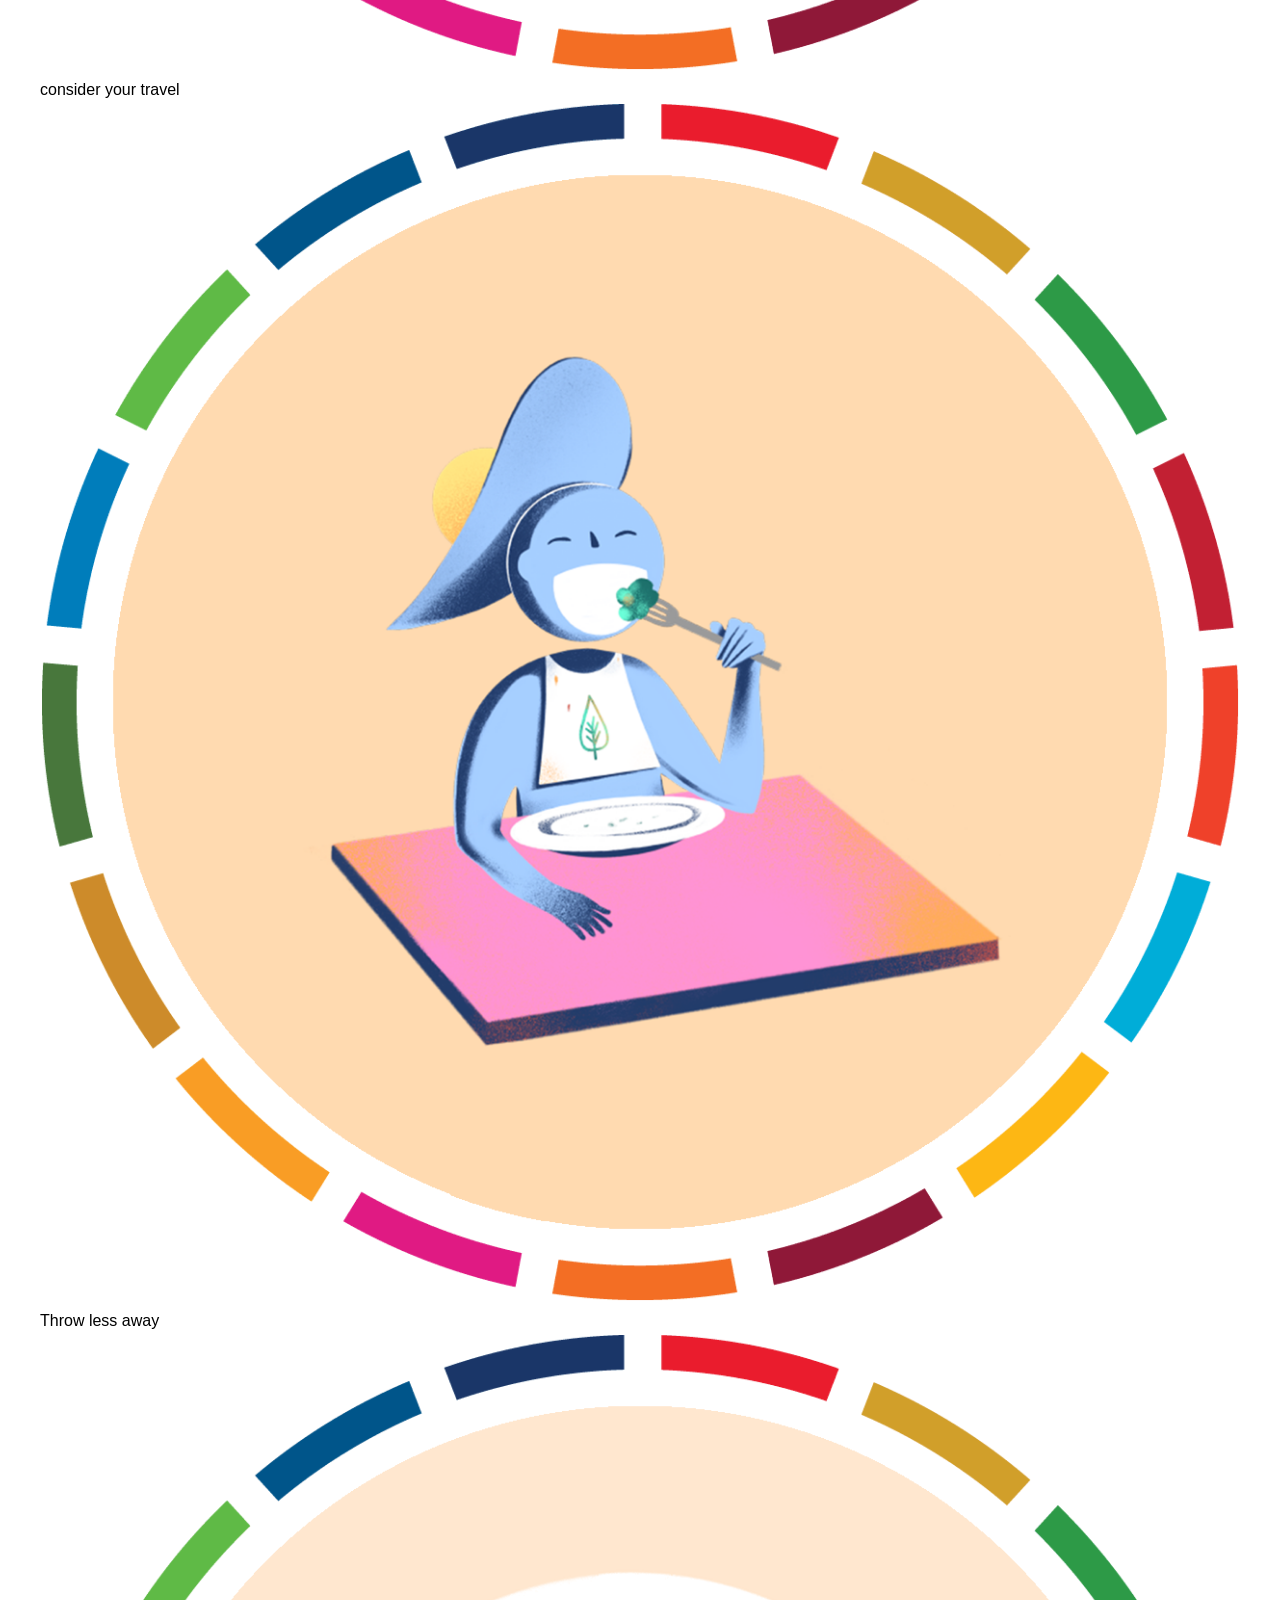
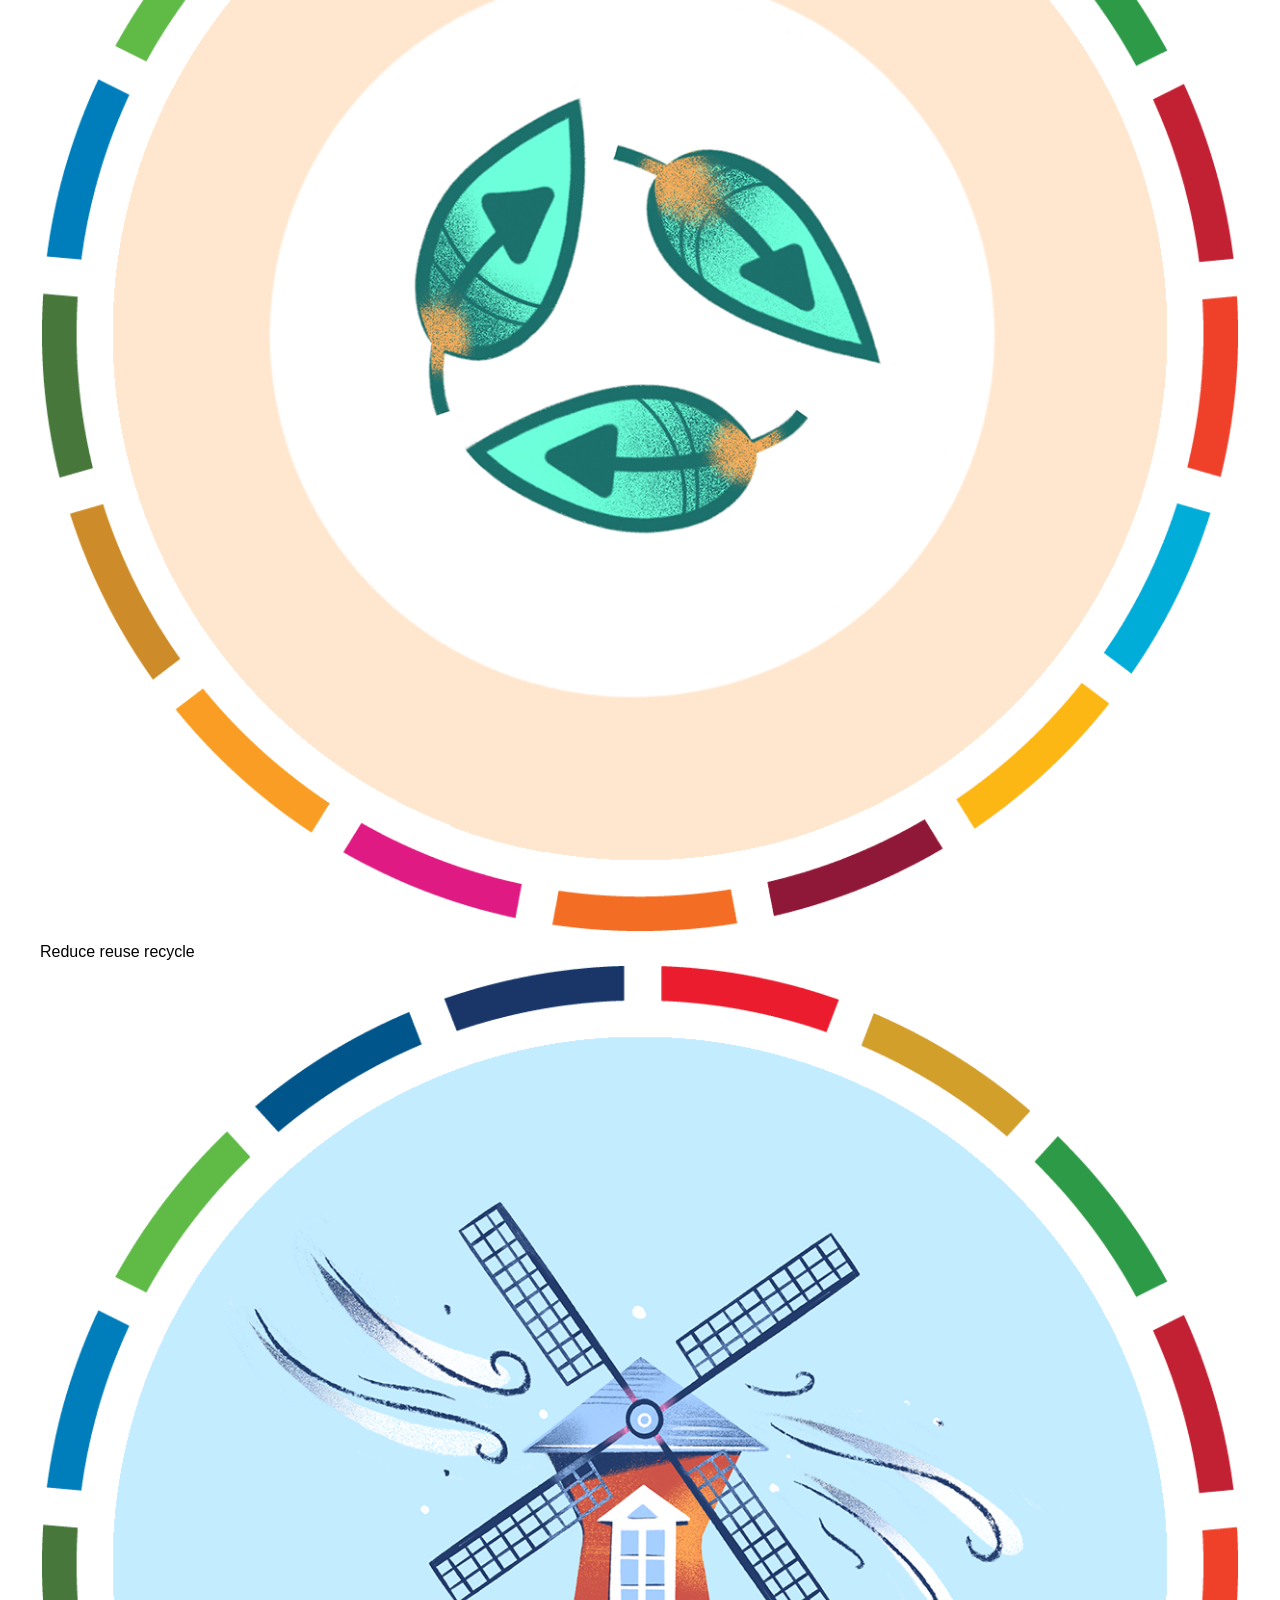
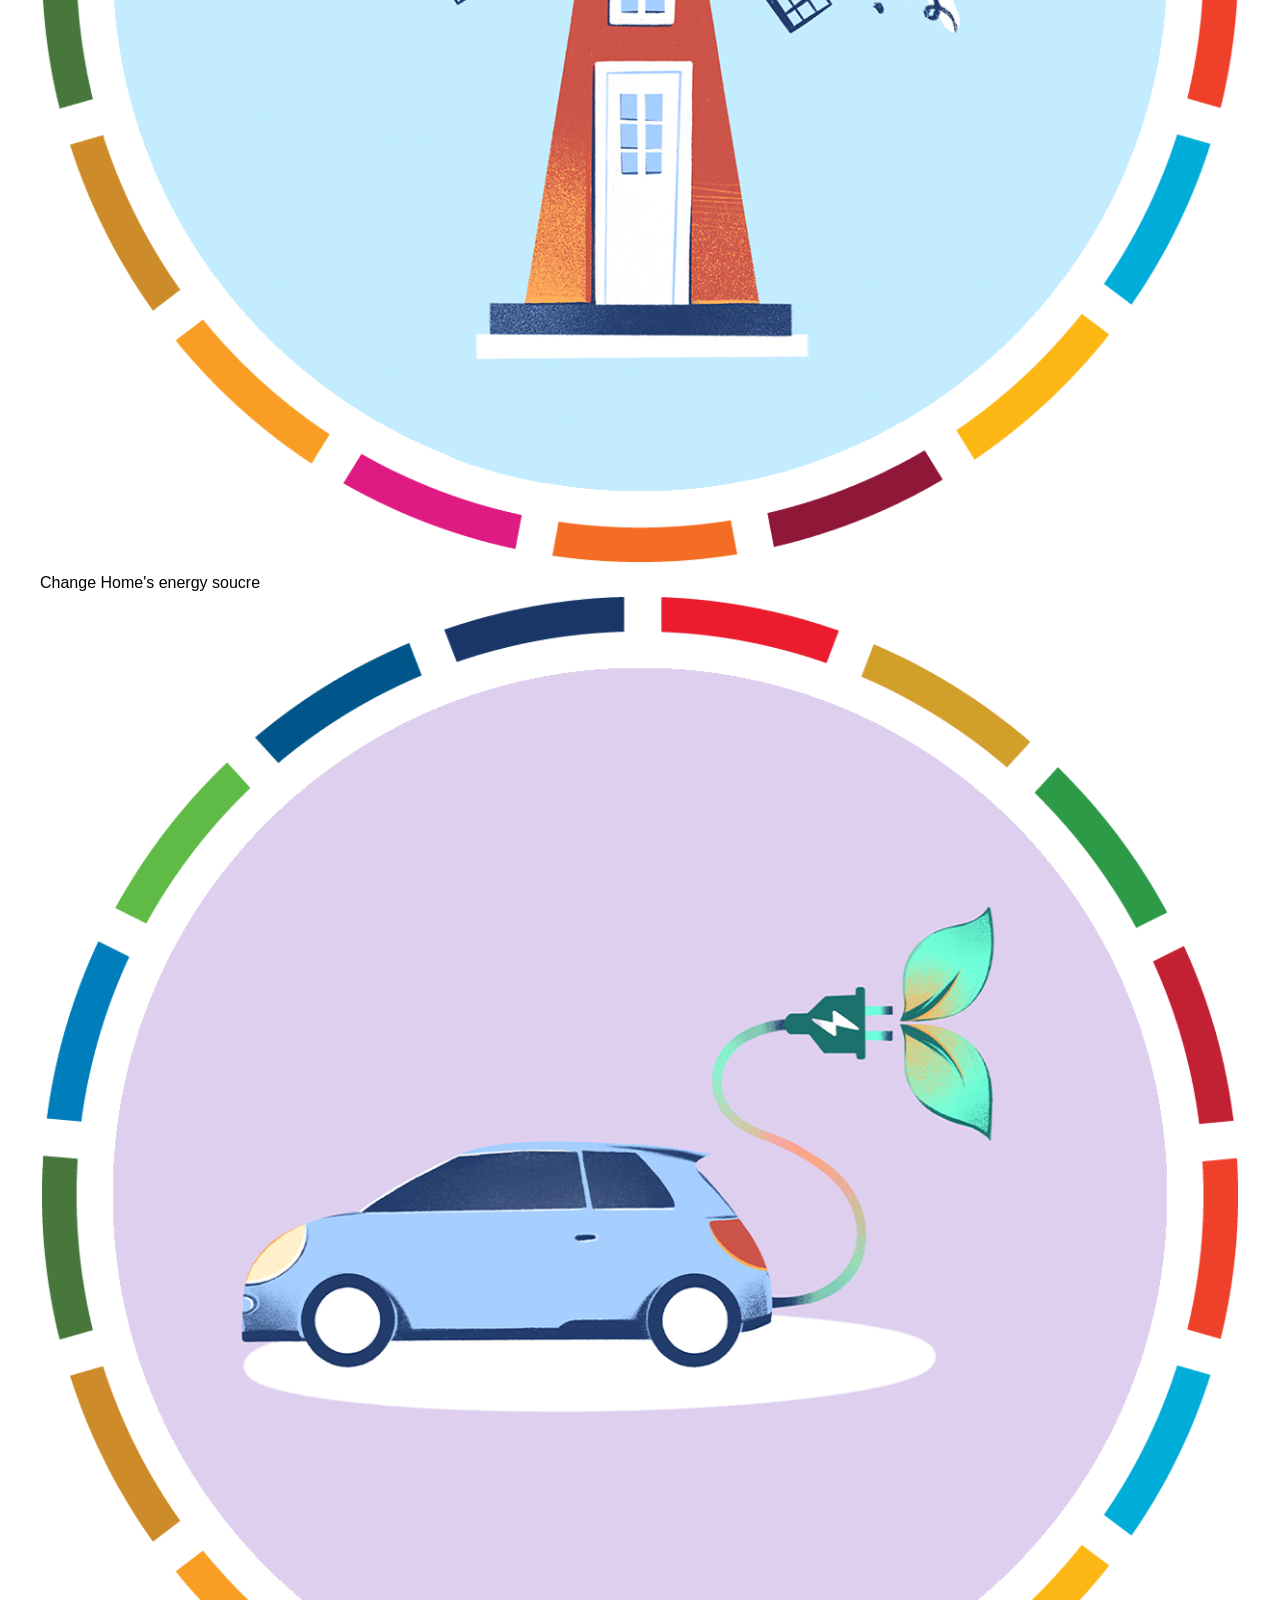
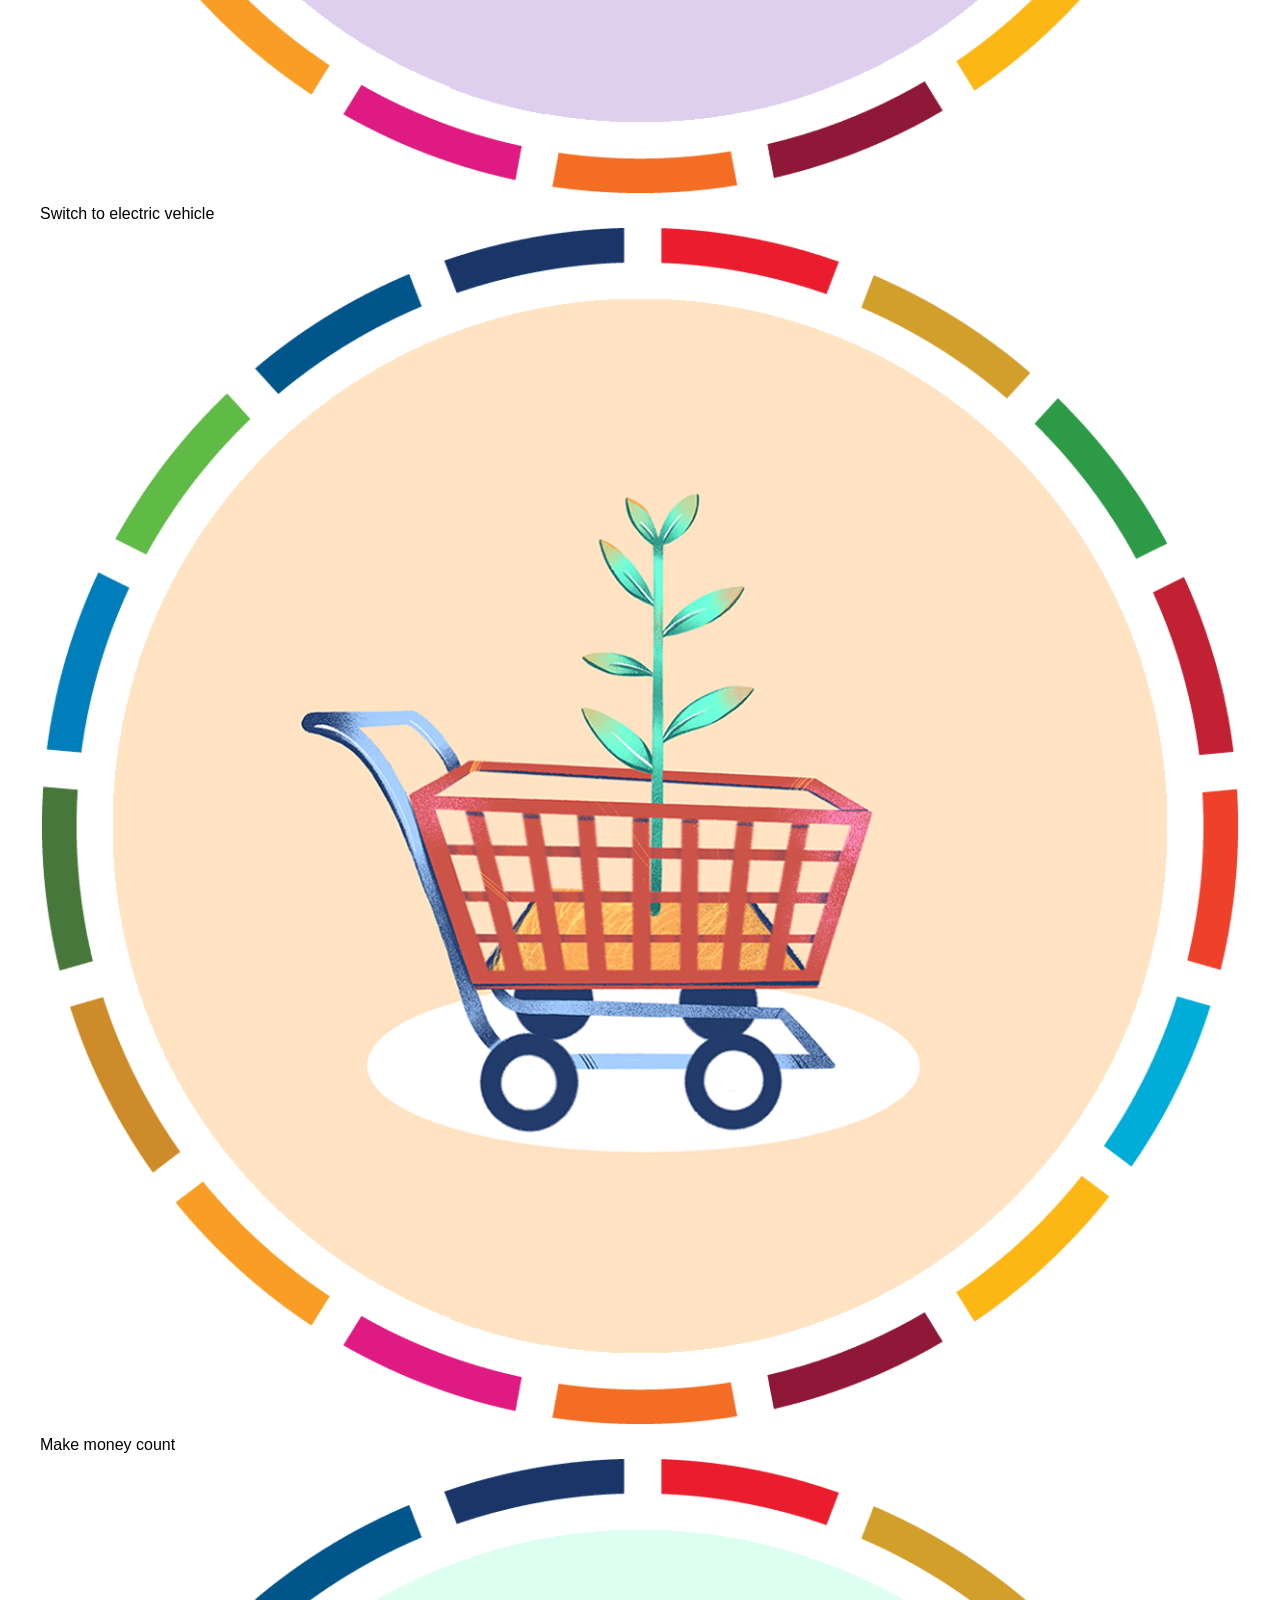
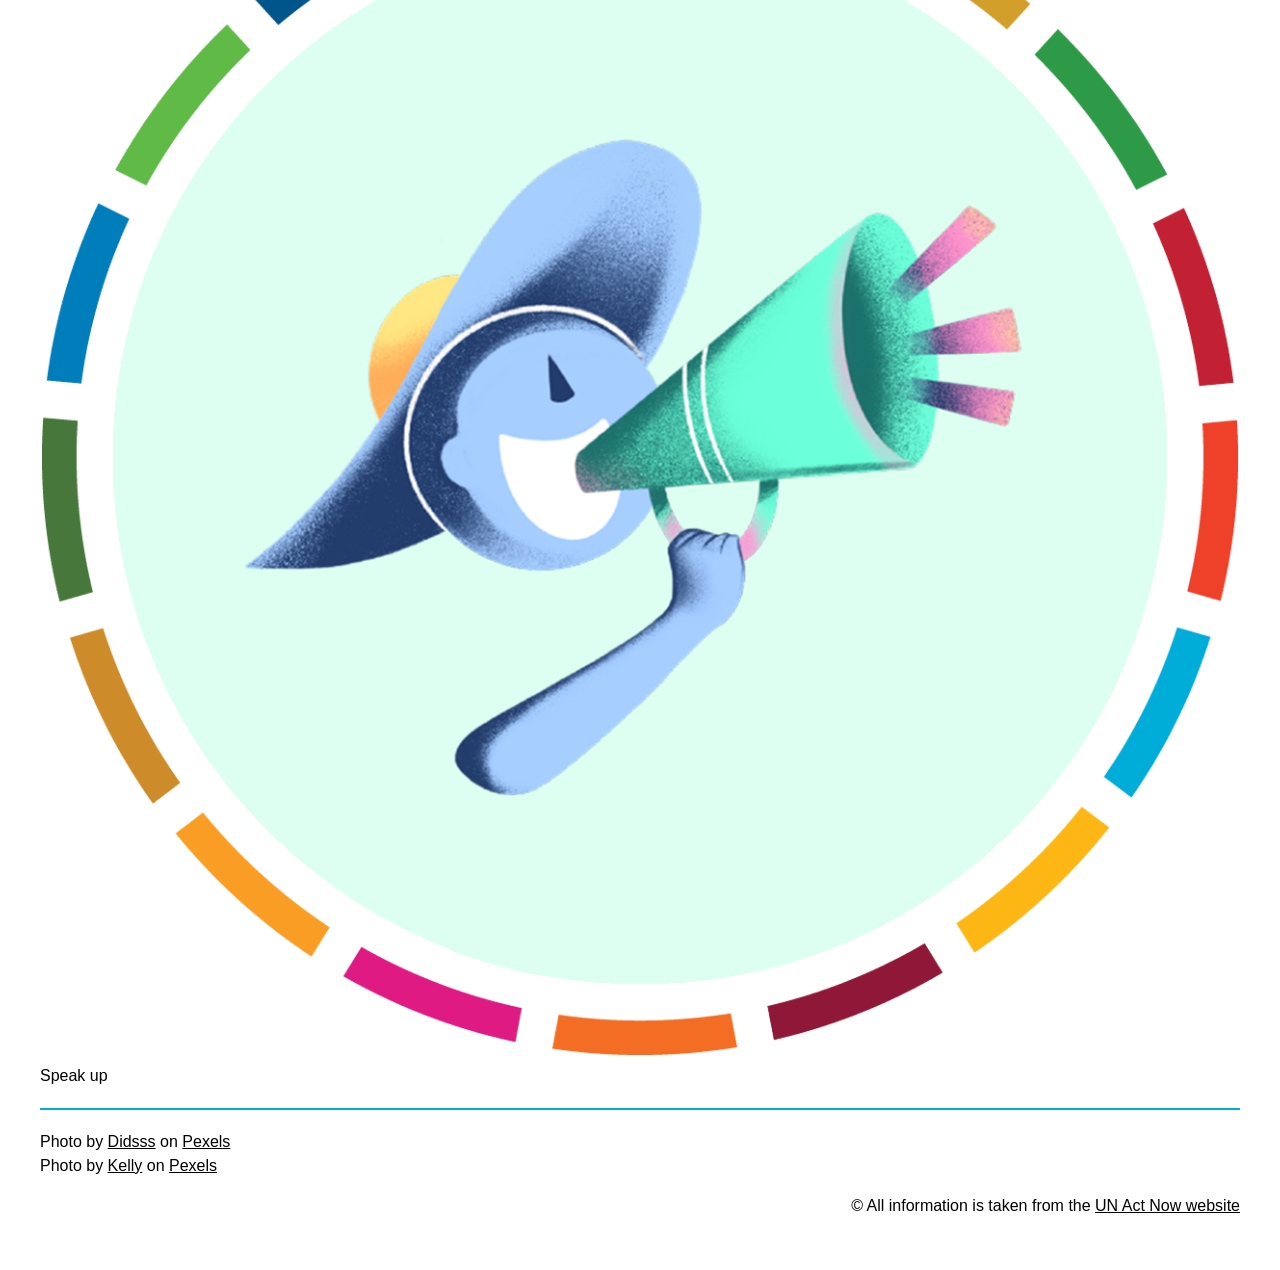
<file: week10/index.html>
<!DOCTYPE html>
<html lang="en">

<head>
    <meta charset="UTF-8">
    <meta name="viewport" content="width=device-width, initial-scale=1.0">
    <title>Act Now &#124; United Nations</title>
    <link rel="stylesheet" href="css/reset.css">
    <link rel="stylesheet" href="css/main.css">
</head>

<body>
    <div class="container">
        <header class="masshead">
            <img src="images/unlogo-desktop.svg.png" alt="United Nations logo" class="desktop-logo">
            <img src="images/unlogo.png" alt="United Nations logo" class="mobile logo">
            <div class="banner">
                <h1>Act Now</h1>
            </div>
            <nav class="main-nav">     
                <ul class="nav-list">
                    <li><a href="index.html" class="current">Home</a></li>
                    <li><a href="#">Climate</a></li>
                    <li><a href="#">For Kids</a></li>
                    <li><a href="#">Facts and Figures</a></li>
                </ul>

            </nav>
        </header>
        <main class="content">
            <section class="intor">
                <h2>
                    The UN Campaign for Individual Action
                </h2>
                <p>
                    To preserve a livable climate, greenhouse-gas emissions must be reduced by half by 2030 and to net
                    zero by 2050. Bold, fast, and wide-ranging action needs to be taken by governments and businesses.
                    But the transition to a low-carbon world also requires the participation of citizens – especially in
                    advanced economies.
                </p>
                <p>
                    ActNow is the United Nations campaign for individual action on climate change and sustainability.

                    Every one of us can help limit global warming and take care of our planet. By changing our habits
                    and making choices that have less harmful effects on the environment, we have the power to confront
                    the climate challenge and build a more sustainable world.
                </p>
                <p>
                    Use the app to log your actions and contribute to the global count.
                </p>
            </section>
            <!-- Closing Intro Section -->

            <section class="app clearfix">
                <h2>Mobile App</h2>
                <img src="images/actnowapp.jpg" alt="Act Now Mobile App">
                <div class="content">
                    <p>
                        Make the shift to a more sustainable lifestyle. The mobile app by AWorld - because there is no
                        planet B - allows you to choose and track a set of sustainable habits, and see the impact you
                        are making in terms of CO2, water, and electricity saved. You can also take educational journeys,
                        engage in group challenges, get tips, and take quizzes, all geared toward living more sustainably.
                    </p>
                    <a href="https://aworld.org/act-now/" class="btn" target="_blank">Download from the App store</a>
                </div>
            </section>
            <!-- Closing app section -->
            <section class="Actions">
                <h2>Start With 10 Simple Actions</h2>
                <ul class="action-list">
                    <li><img src="images/unplug.png" alt="save energy">Save Energy</li>
                    <li><img src="images/drive_less.png" alt="walk or bike">Walk or Bike</li>
                    <li><img src="images/plant-based.png" alt="eat vegetables">eat vegetables</li>
                    <li><img src="images/fly-less.png" alt="consider your travel"> consider your travel</li>
                    <li><img src="images/eat-up.png" alt="Throw less away">Throw less away</li>
                    <li><img src="images/recycle.png" alt="Reduce reuse recycle">Reduce reuse recycle</li>
                    <li><img src="images/use-renewable-energy.png" alt="Change Home's energy soucre">Change Home's energy soucre</li>
                    <li><img src="images/electric-vehicle.png" alt="Switch to electric vehicle">Switch to electric vehicle</li>
                    <li><img src="images/eco-friendly-products.png" alt="Make money count">Make money count</li>
                    <li><img src="images/speak-up.png" alt="Speak up">Speak up</li>
                </ul>
            </section>
            <!-- Closing action section -->
        </main>
        <footer class="site-footer">
            <ul class="attr-list">
                <li>
                    <span>Photo by <a href="https://www.pexels.com/@didsss/">Didsss</a> on <a
                            href="https://www.pexels.com/photo/factory-chimney-producing-smoke-2155988/">Pexels</a>
                    </span>
                </li>
                <li>
                    <span>Photo by <a href="https://www.pexels.com/@kelly-1179532/">Kelly</a> on <a
                            href="https://www.pexels.com/photo/factory-pipes-emitting-harmful-substances-4394362/">Pexels</a>
                    </span>
                </li>
            </ul>
            <p class="copy">
                &copy; All information is taken from the <a href="https://www.un.org/en/actnow">UN Act Now website</a>
            </p>
        </footer>
    </div>
</body>

</html>
</file>
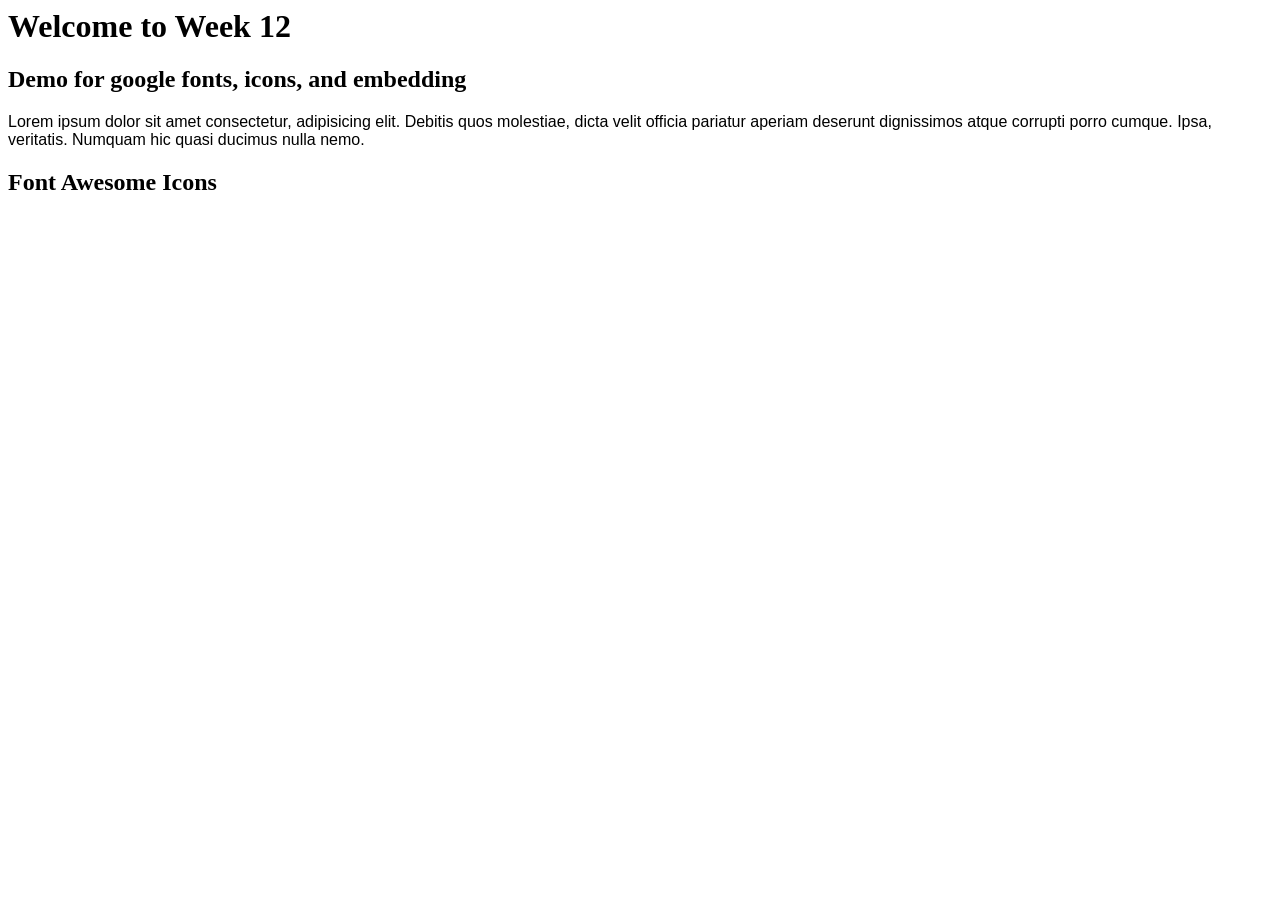
<file: week12/index.html>
<html lang="en">
<head>
    <meta charset="UTF-8">
    <meta name="viewport" content="width=device-width, initial-scale=1.0">
    <title>Week 12 Font</title>
    <!-- Font Link Styles -->
    
    <!-- Custom Style Sheet -->
    <link rel="stylesheet" href="css/main.css">
</head>
<body>
    <header>
        <h1>Welcome to Week 12</h1>

    </header>
    <main>
        <h2>Demo for google fonts, icons, and embedding</h2>
        <p>
            Lorem ipsum dolor sit amet consectetur, adipisicing elit. Debitis quos molestiae, dicta velit officia pariatur aperiam deserunt dignissimos atque corrupti porro cumque. Ipsa, veritatis. Numquam hic quasi ducimus nulla nemo.
        </p>

        <h2>Font Awesome Icons</h2>
    </main>
</body>
</html>
</file>
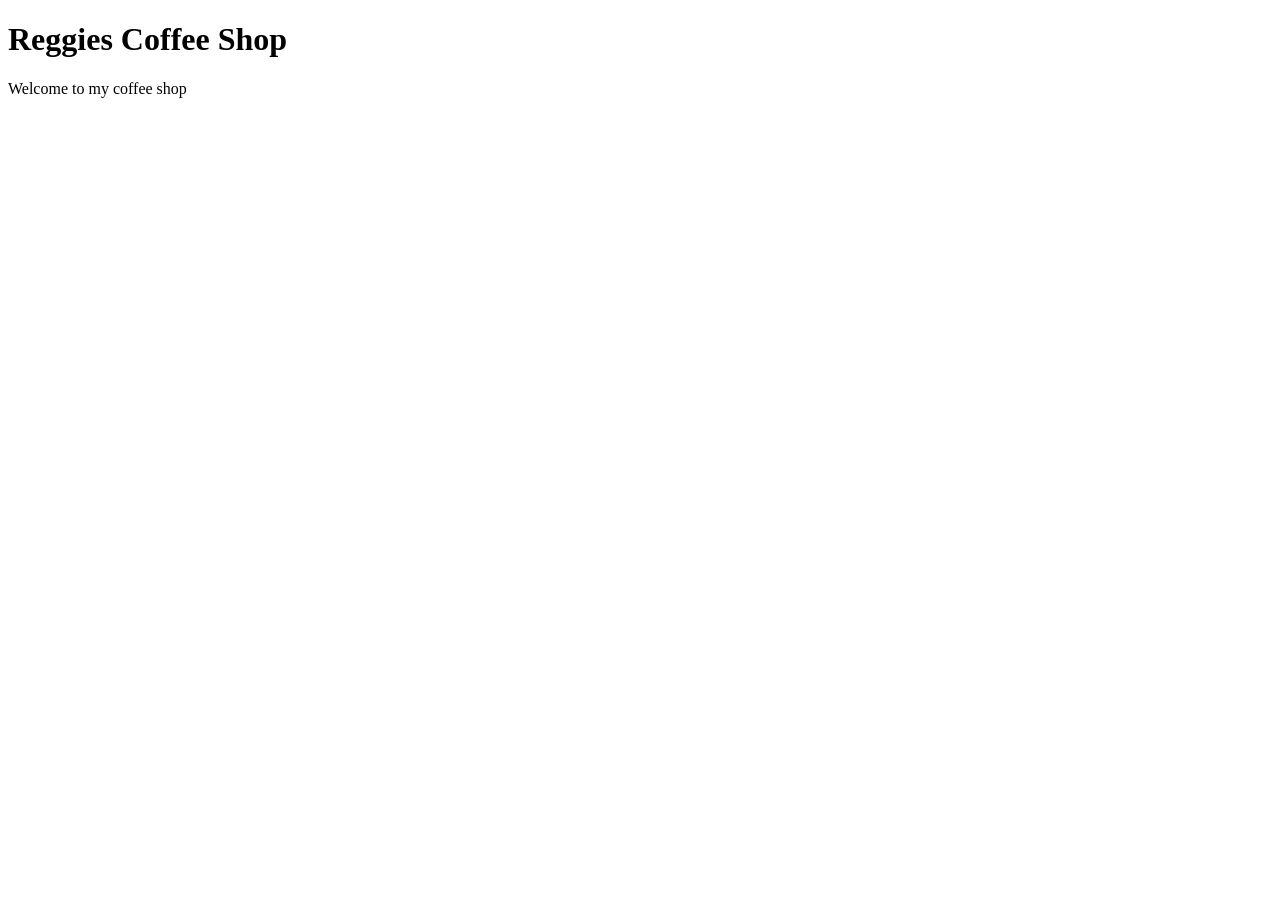
<file: week2/index.html>
<!DOCTYPE html>
<html lang="en">
</html>
<head>
   <meta charset="UTF-8">
   <title>Reggies Coffee Shop - Home</title>

<body>
   <h1>Reggies Coffee Shop</h1>
   <p>Welcome to my coffee shop</p>
</body>

</html>
</file>
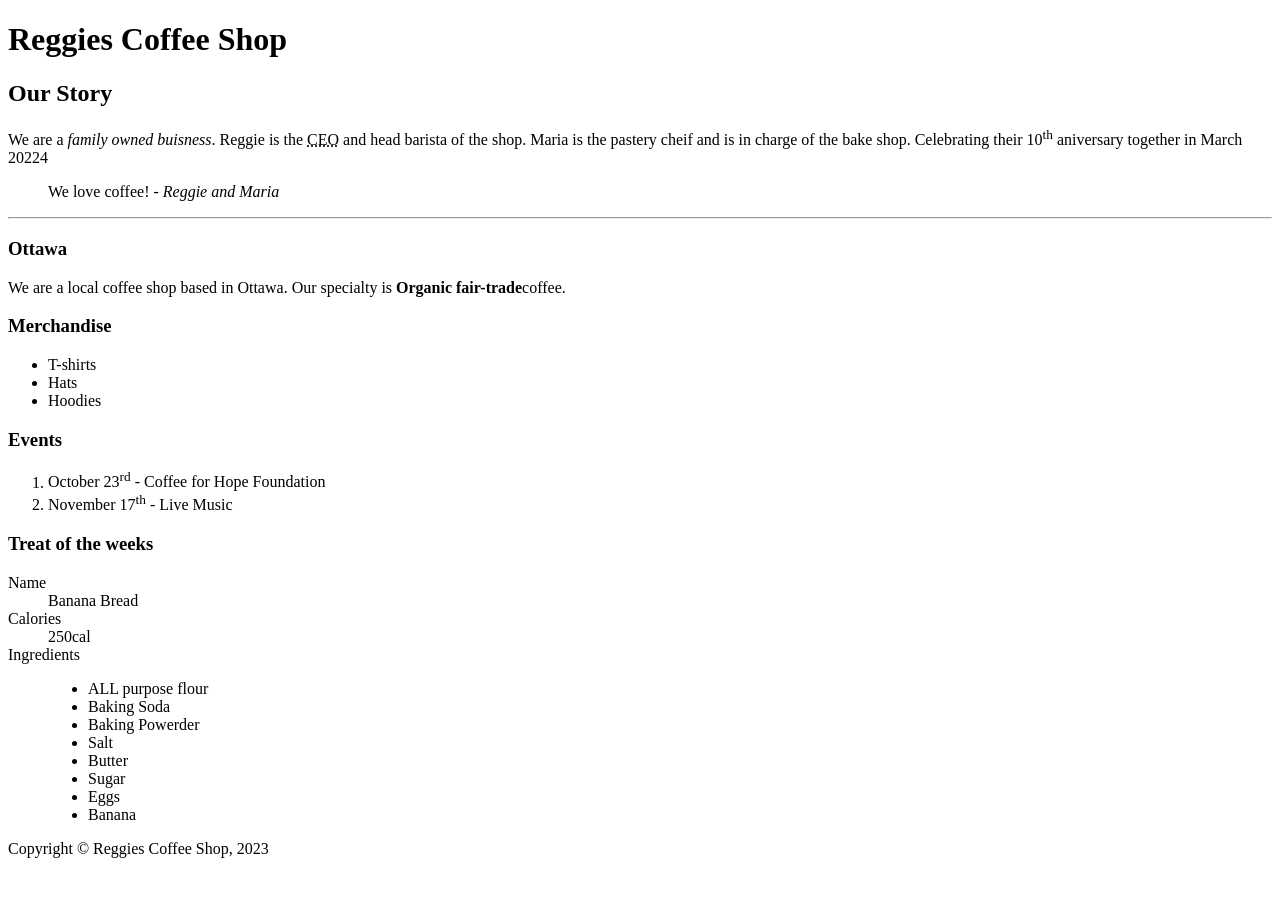
<file: week3/index.html>
<!DOCTYPE html>
<html lang="en">

<head>
      <meta charset="UTF-8">
      <title>Reggies Coffee Shop - Home</title>

<body>
      <!--This is an HTML comment-->
      <!--
         command/ctrl + / to add or remove content
   -->


      <h1>Reggies Coffee Shop</h1>
      <main>
            <article>
                  <h2>Our Story</h2>
                  <p>We are a <em>family owned buisness</em>. Reggie is the <abbr
                              title="Cheif Excutive Officer">CEO</abbr>
                        and head barista of the shop. Maria is the pastery cheif and is in charge of the bake shop.
                        Celebrating their 10<sup>th</sup>
                        aniversary together in March 20224
                  </p>
                  <blockquote>
                        We love coffee! <cite>- Reggie and Maria</cite>
                  </blockquote>
                  <hr>
                  <section>
                        <h3>Ottawa</h3>
                        <p>
                              We are a local coffee shop based in Ottawa. Our specialty is <b>Organic
                                    fair-trade</b>coffee.
                        </p>
                  </section>
            </article>
            <aside>
                  <h3>Merchandise</h3>
                  <!-- Adding an unorderd list -->
                  <ul>
                        <li>T-shirts</li>
                        <li>Hats</li>
                        <li>Hoodies
                        </li>
                  </ul>
            </aside>
            <!-- Adding a Section for an order list -->
            <section>
                  <h3>Events</h3>
                  <ol>
                        <li>October 23<sup>rd</sup> - Coffee for Hope Foundation </li>
                        <li>November 17<sup>th</sup> - Live Music</li>
                  </ol>
            </section>
            <!-- Adding a section for description list -->
            <section>
                  <h3>Treat of the weeks</h3>
                  <dl>
                        <dt>Name</dt>
                        <dd>Banana Bread</dd>
                        <dt>Calories</dt>
                        <dd>250cal</dd>
                        <dt>Ingredients</dt>
                        <dd>
                              <ul>
                                    <li>ALL purpose flour</li>
                                    <li>Baking Soda</li>
                                    <li>Baking Powerder</li>
                                    <li>Salt</li>
                                    <li>Butter</li>
                                    <li>Sugar</li>
                                    <li>Eggs</li>
                                    <li>Banana</li>
                              </ul>
                        </dd>

                  </dl>
            </section>
      </main>
      <!-- Site Footer -->
      <Footer>
      Copyright © Reggies Coffee Shop, 2023  
      </Footer>
</body>
</file>
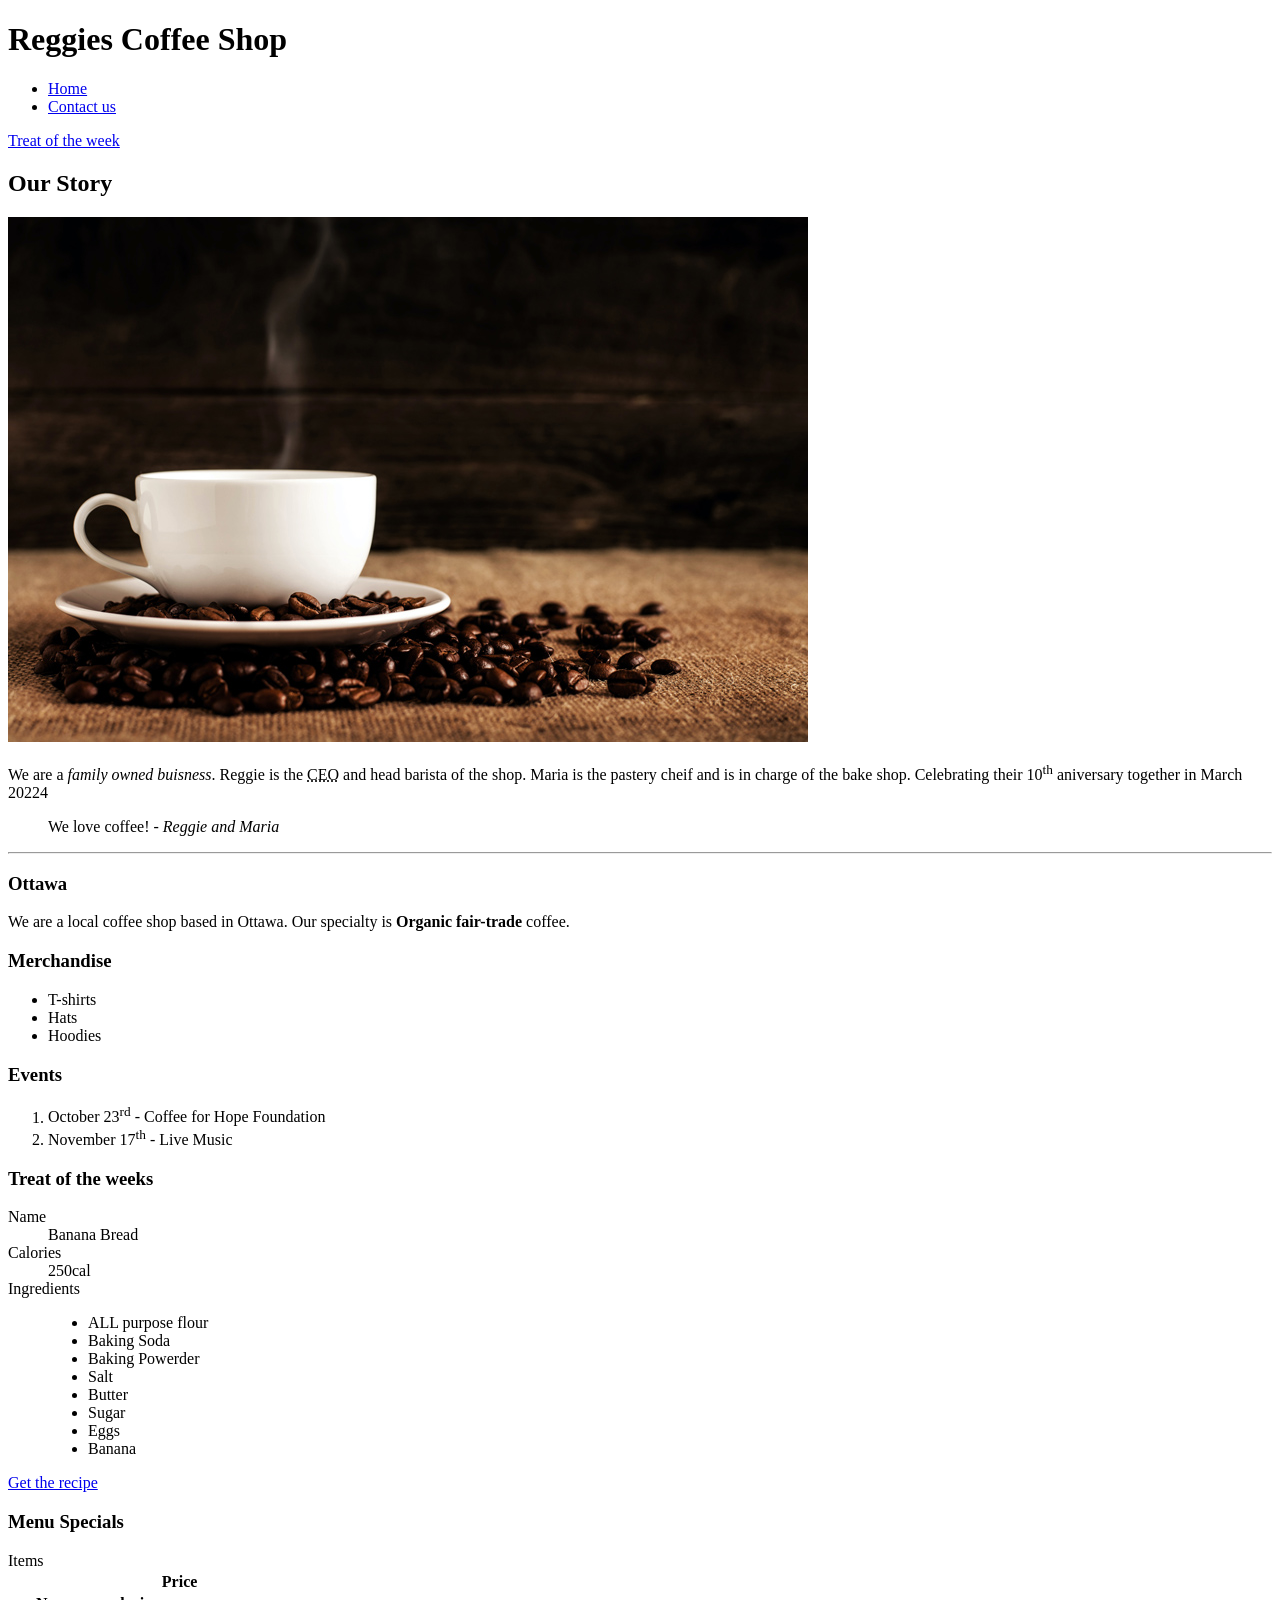
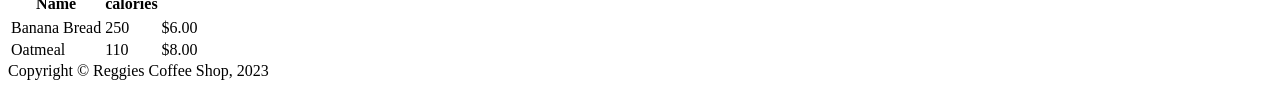
<file: week4/index.html>
<!DOCTYPE html>
<html lang="en">

<head>
    <meta charset="UTF-8">
    <title>Reggies Coffee Shop - Home</title>

<body>
    <!--This is an HTML comment-->
    <!--
         command/ctrl + / to add or remove content-->

    <header>
        <h1>Reggies Coffee Shop</h1>
        <nav>
            <ul>
                <li><a href="index.html">Home</a></li>
                <li><a href="contact.html">Contact us</a></li>
            </ul>
        </nav>
    </header>
    <main>
        <!-- Adding an on page link -->
        <a href="#treatoftheweek">Treat of the week</a>
        <article>
            <h2>Our Story</h2>
            <!-- Adding an image-->

            <img src="./images/coffee-shop.jpg" alt="Coffee cup pile of coffee" title="Coffee cup on a pile of beans.">
            <p>We are a <em>family owned buisness</em>. Reggie is the <abbr title="Cheif Excutive Officer">CEO</abbr>
                and head barista of the shop. Maria is the pastery cheif and is in charge of the bake shop.
                Celebrating their 10<sup>th</sup>
                aniversary together in March 20224
            </p>
            <blockquote>
                We love coffee! <cite>- Reggie and Maria</cite>
            </blockquote>
            <hr>
            <section>
                <h3>Ottawa</h3>
                <p>
                    We are a local coffee shop based in Ottawa. Our specialty is <b>Organic
                        fair-trade</b> coffee.
                </p>
            </section>
        </article>
        <aside>
            <h3>Merchandise</h3>
            <!-- Adding an unorderd list -->
            <ul>
                <li>T-shirts</li>
                <li>Hats</li>
                <li>Hoodies
                </li>
            </ul>
        </aside>
        <!-- Adding a Section for an order list -->
        <section>
            <h3>Events</h3>
            <ol>
                <li>October 23<sup>rd</sup> - Coffee for Hope Foundation </li>
                <li>November 17<sup>th</sup> - Live Music</li>
            </ol>
        </section>
        <!-- Adding a section for description list -->
        <section id="treatoftheweek">
            <h3>Treat of the weeks</h3>
            <dl>
                <dt>Name</dt>
                <dd>Banana Bread</dd>
                <dt>Calories</dt>
                <dd>250cal</dd>
                <dt>Ingredients</dt>
                <dd>
                    <ul>
                        <li>ALL purpose flour</li>
                        <li>Baking Soda</li>
                        <li>Baking Powerder</li>
                        <li>Salt</li>
                        <li>Butter</li>
                        <li>Sugar</li>
                        <li>Eggs</li>
                        <li>Banana</li>
                    </ul>
                </dd>
            </dl>
            <!-- Adding an external link -->
            <a href="https://www.allrecipes.com/recipe/20144/banana-banana-bread/" target="_blank">Get the recipe</a>
        </section>
        <section>
            <!-- Adding section for Menu Table -->

        </section>
        <section>
            <h3>Menu Specials</h3>
            <table>
                <thead>
                    <tr>
                        <th colspan="2"></th>Items </th>
                        <th colspan="2">Price</th>
                    </tr>
                    <th>Name</th>
                    <th>calories</th>
                    <tr>

                    </tr>
                </thead>

                <tbody>
                    <tr>
                        <td>Banana Bread</td>
                        <td>250</td>
                        <td> &dollar;6.00</td>
                    </tr>
                    <tr>
                        <td>Oatmeal</td>
                        <td>110</td>
                        <td> &dollar;8.00</td>
                    </tr>

                </tbody>
            </table>
        </section>
    </main>
    <!-- Site Footer -->
    <Footer>
        Copyright © Reggies Coffee Shop, 2023
    </Footer>
</body>
</file>
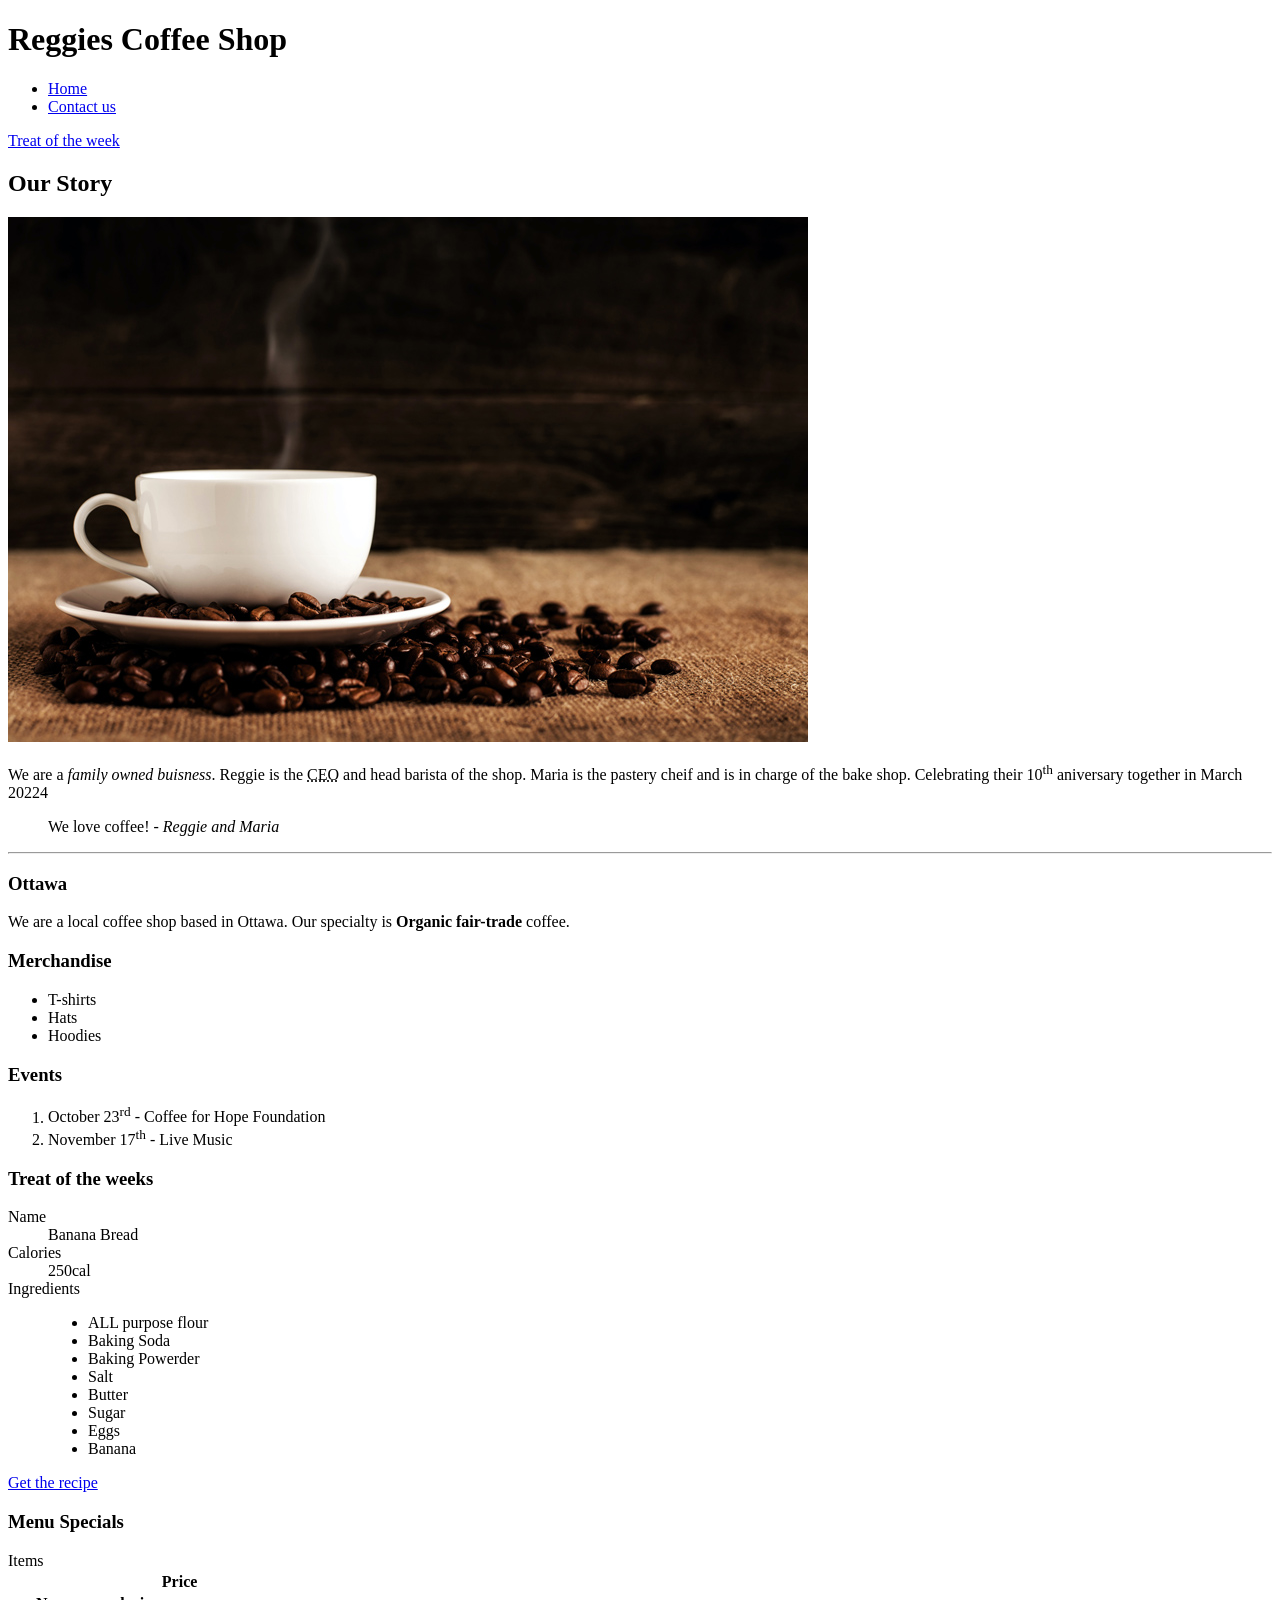
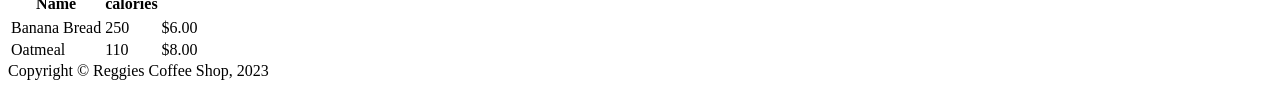
<file: week5/index.html>
<!DOCTYPE html>
<html lang="en">

<head>
    <meta charset="UTF-8">
    <title>Reggies Coffee Shop - Home</title>
    <link herf="css/main.css" rel="stylesheet">

<body>
    <!--This is an HTML comment-->
    <!--
         command/ctrl + / to add or remove content-->

    <header>
        <h1>Reggies Coffee Shop</h1>
        <nav>
            <ul>
                <li><a href="index.html">Home</a></li>
                <li><a href="contact.html">Contact us</a></li>
            </ul>
        </nav>
    </header>
    <main>
        <!-- Adding an on page link -->
        <a href="#treatoftheweek">Treat of the week</a>
        <article>
            <h2>Our Story</h2>
            <!-- Adding an image-->

            <img src="./images/coffee-shop.jpg" alt="Coffee cup pile of coffee" title="Coffee cup on a pile of beans.">
            <p>We are a <em>family owned buisness</em>. Reggie is the <abbr title="Cheif Excutive Officer">CEO</abbr>
                and head barista of the shop. Maria is the pastery cheif and is in charge of the bake shop.
                Celebrating their 10<sup>th</sup>
                aniversary together in March 20224
            </p>
            <blockquote>
                We love coffee! <cite>- Reggie and Maria</cite>
            </blockquote>
            <hr>
            <section>
                <h3>Ottawa</h3>
                <p>
                    We are a local coffee shop based in Ottawa. Our specialty is <b>Organic
                        fair-trade</b> coffee.
                </p>
            </section>
        </article>
        <aside>
            <h3>Merchandise</h3>
            <!-- Adding an unorderd list -->
            <ul>
                <li>T-shirts</li>
                <li>Hats</li>
                <li>Hoodies
                </li>
            </ul>
        </aside>
        <!-- Adding a Section for an order list -->
        <section>
            <h3>Events</h3>
            <ol>
                <li>October 23<sup>rd</sup> - Coffee for Hope Foundation </li>
                <li>November 17<sup>th</sup> - Live Music</li>
            </ol>
        </section>
        <!-- Adding a section for description list -->
        <section id="treatoftheweek">
            <h3>Treat of the weeks</h3>
            <dl>
                <dt>Name</dt>
                <dd>Banana Bread</dd>
                <dt>Calories</dt>
                <dd>250cal</dd>
                <dt>Ingredients</dt>
                <dd>
                    <ul>
                        <li>ALL purpose flour</li>
                        <li>Baking Soda</li>
                        <li>Baking Powerder</li>
                        <li>Salt</li>
                        <li>Butter</li>
                        <li>Sugar</li>
                        <li>Eggs</li>
                        <li>Banana</li>
                    </ul>
                </dd>
            </dl>
            <!-- Adding an external link -->
            <a href="https://www.allrecipes.com/recipe/20144/banana-banana-bread/" target="_blank">Get the recipe</a>
        </section>
        <section>
            <!-- Adding section for Menu Table -->

        </section>
        <section>
            <h3>Menu Specials</h3>
            <table>
                <thead>
                    <tr>
                        <th colspan="2"></th>Items </th>
                        <th colspan="2">Price</th>
                    </tr>
                    <th>Name</th>
                    <th>calories</th>
                    <tr>

                    </tr>
                </thead>

                <tbody>
                    <tr>
                        <td>Banana Bread</td>
                        <td>250</td>
                        <td> &dollar;6.00</td>
                    </tr>
                    <tr>
                        <td>Oatmeal</td>
                        <td>110</td>
                        <td> &dollar;8.00</td>
                    </tr>

                </tbody>
            </table>
        </section>
    </main>
    <!-- Site Footer -->
    <Footer>
        Copyright © Reggies Coffee Shop, 2023
    </Footer>
</body>
</file>
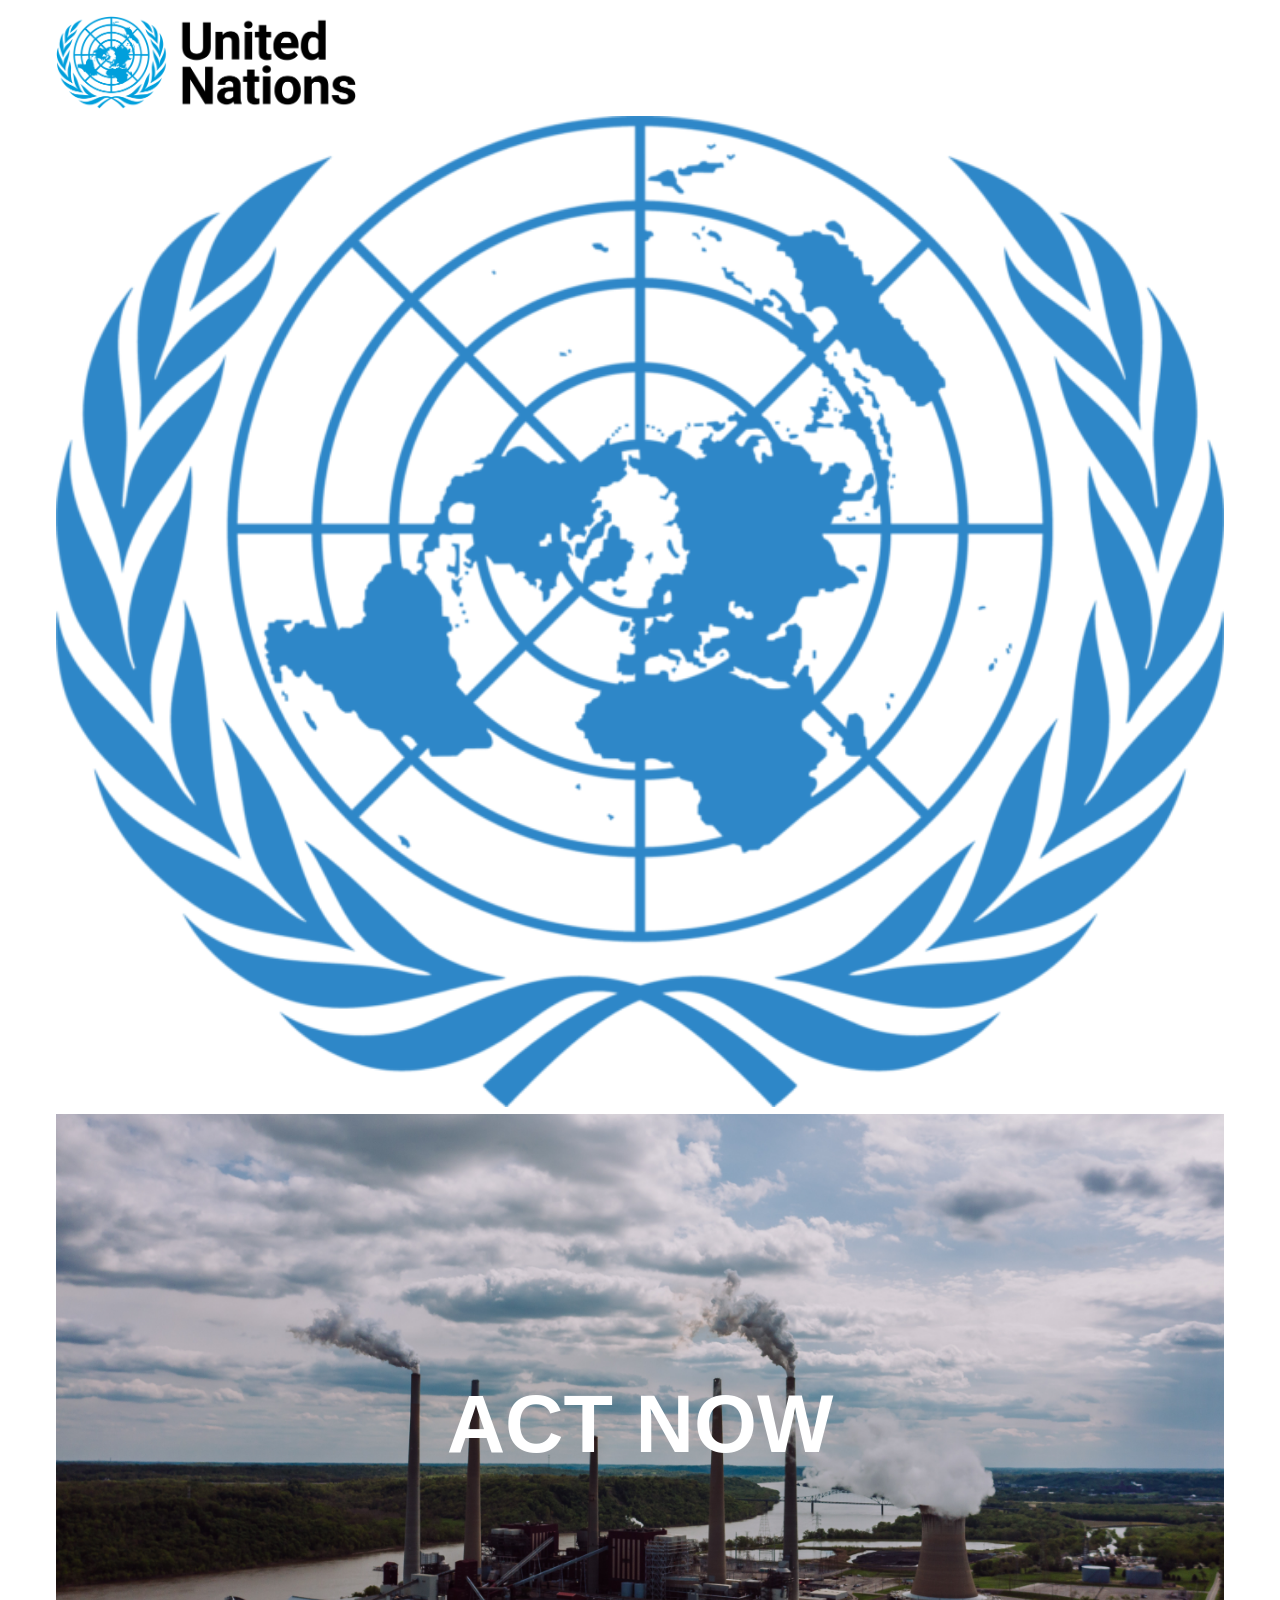
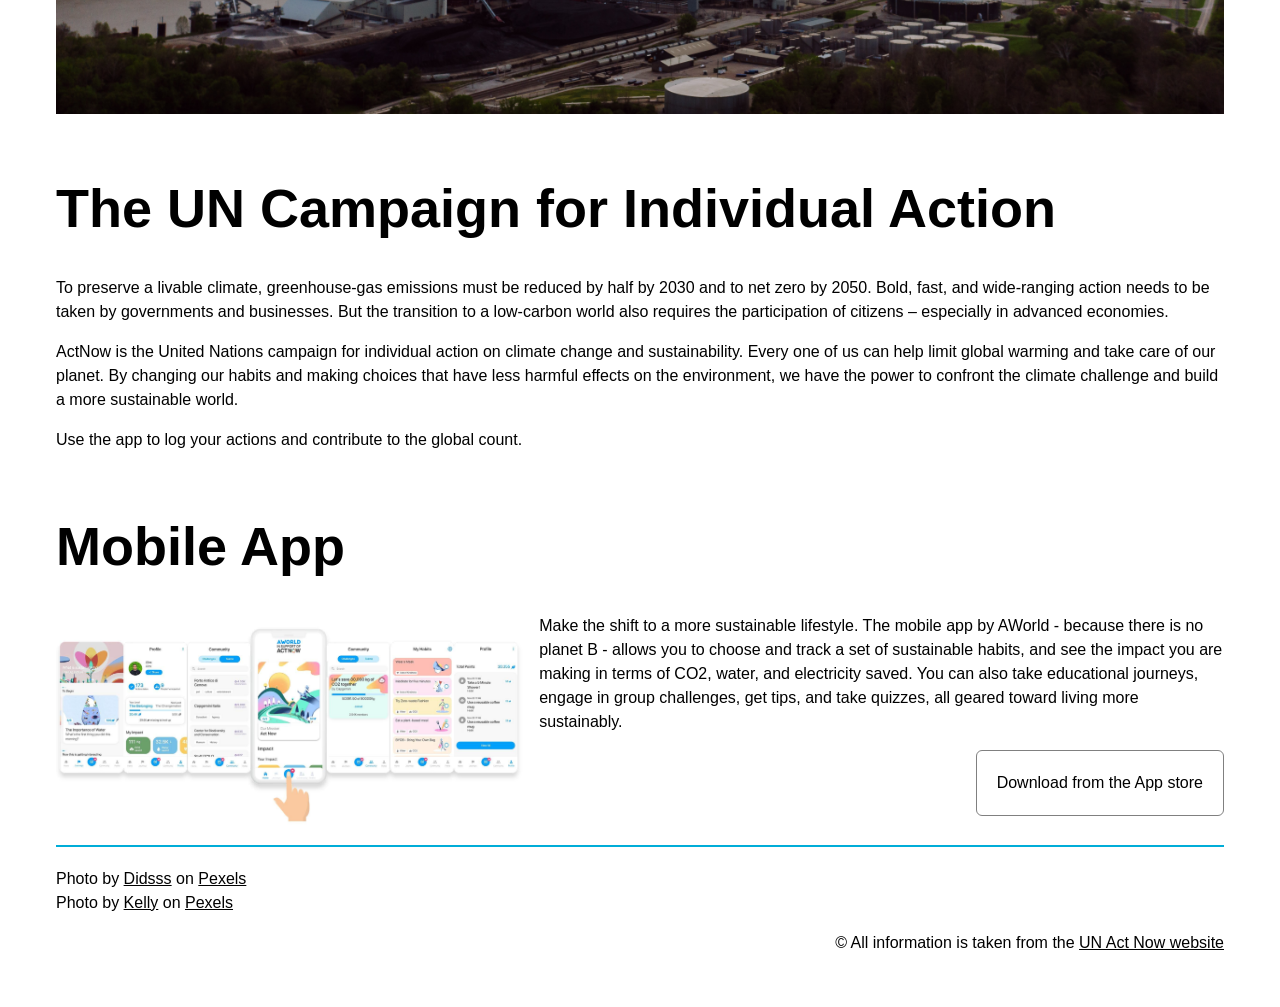
<file: week9/index.html>
<!DOCTYPE html>
<html lang="en">

<head>
    <meta charset="UTF-8">
    <meta name="viewport" content="width=device-width, initial-scale=1.0">
    <title>Act Now &#124; United Nations</title>
    <link rel="stylesheet" href="css/reset.css">
    <link rel="stylesheet" href="css/main.css">
</head>

<body>
    <div class="container">
        <header class="masshead">
            <img src="images/unlogo-desktop.svg.png" alt="United Nations logo" class="desktop-logo">
            <img src="images/unlogo.png" alt="United Nations logo" class="mobile logo">
            <div class="banner">
                <h1>Act Now</h1>
            </div>
        </header>
        <main class="content">
            <section class="intor">
                <h2>
                    The UN Campaign for Individual Action
                </h2>
                <p>
                    To preserve a livable climate, greenhouse-gas emissions must be reduced by half by 2030 and to net
                    zero by 2050. Bold, fast, and wide-ranging action needs to be taken by governments and businesses.
                    But the transition to a low-carbon world also requires the participation of citizens – especially in
                    advanced economies.
                </p>
                <p>
                    ActNow is the United Nations campaign for individual action on climate change and sustainability.

                    Every one of us can help limit global warming and take care of our planet. By changing our habits
                    and making choices that have less harmful effects on the environment, we have the power to confront
                    the climate challenge and build a more sustainable world.
                </p>
                <p>
                    Use the app to log your actions and contribute to the global count.
                </p>
            </section>
            <!-- Closing Intro Section -->

            <section class="app clearfix">
                <h2>Mobile App</h2>
                <img src="images/actnowapp.jpg" alt="Act Now Mobile App">
                <div class="content">
                    <p>
                        Make the shift to a more sustainable lifestyle. The mobile app by AWorld - because there is no
                        planet B - allows you to choose and track a set of sustainable habits, and see the impact you
                        are making in terms of CO2, water, and electricity saved. You can also take educational journeys,
                        engage in group challenges, get tips, and take quizzes, all geared toward living more sustainably.
                    </p>
                    <a href="https://aworld.org/act-now/" class="btn" target="_blank">Download from the App store</a>
                </div>
            </section>
            <!-- Closing app section -->
        </main>
        <footer class="site-footer">
            <ul class="attr-list">
                <li>
                    <span>Photo by <a href="https://www.pexels.com/@didsss/">Didsss</a> on <a
                            href="https://www.pexels.com/photo/factory-chimney-producing-smoke-2155988/">Pexels</a>
                    </span>
                </li>
                <li>
                    <span>Photo by <a href="https://www.pexels.com/@kelly-1179532/">Kelly</a> on <a
                            href="https://www.pexels.com/photo/factory-pipes-emitting-harmful-substances-4394362/">Pexels</a>
                    </span>
                </li>
            </ul>
            <p class="copy">
                &copy; All information is taken from the <a href="https://www.un.org/en/actnow">UN Act Now website</a>
            </p>
        </footer>
    </div>
</body>

</html>
</file>
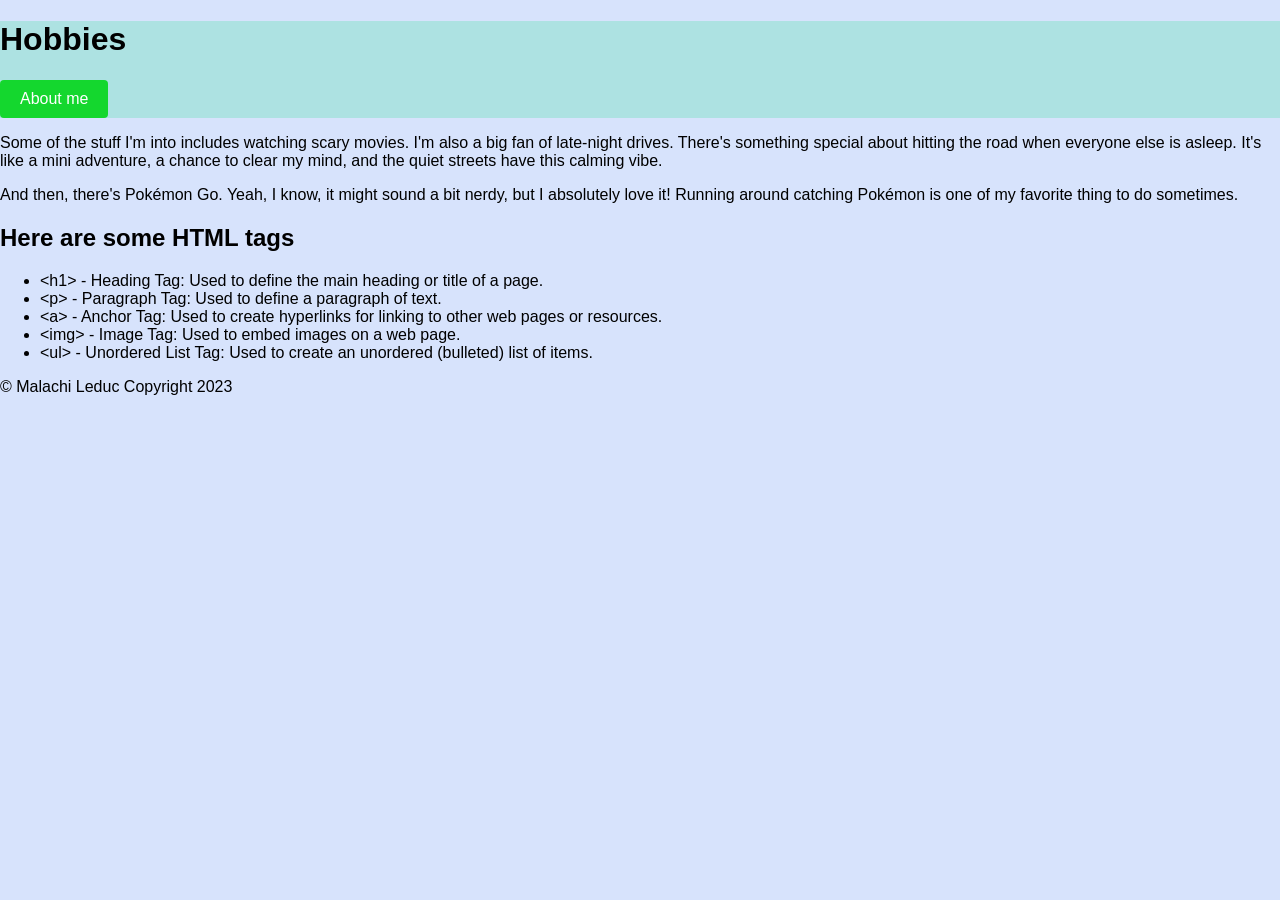
<file: html-assignment/contact.html>
<!DOCTYPE html>
<html lang="en">

<head>
    <meta charset="UTF-8">
    <link rel="stylesheet" href="css/contact.css">
    <title>Hobbies</title>
</head>

<body>
    <header>
        <h1>Hobbies</h1>
        <nav>
            </ul>
            <a href="index.html" class="button-link">About me</a>
            </ul>
        </nav>
    </header>
    <main>
        <p>
            Some of the stuff I'm into includes watching scary movies.
            I'm also a big fan of late-night drives. There's something special about hitting the road when everyone else
            is asleep. It's like a mini adventure, a chance to clear my mind, and the quiet streets have this calming
            vibe.
            <p>
                And then, there's Pokémon Go. Yeah, I know, it might sound a bit nerdy, but I absolutely love it!
                Running around catching Pokémon is one of my favorite thing to do sometimes.
            </p>
            <h2>
                Here are some HTML tags
            </h2>
            <ul>
                <li>&lt;h1&gt; - Heading Tag: Used to define the main heading or title of a page.</li>
                <li>&lt;p&gt; - Paragraph Tag: Used to define a paragraph of text.</li>
                <li>&lt;a&gt; - Anchor Tag: Used to create hyperlinks for linking to other web pages or resources.</li>
                <li>&lt;img&gt; - Image Tag: Used to embed images on a web page.</li>
                <li>&lt;ul&gt; - Unordered List Tag: Used to create an unordered (bulleted) list of items.</li>
            </ul>


    </main>
    <footer>
        © Malachi Leduc Copyright 2023
    </footer>
</body>

</html>
</file>
<file: FInal-Project/css/main.css>
/* Reset CSS */
/* Add your CSS reset code here */

/* General Styles */
body {
    font-family: 'Open Sans', sans-serif;
    margin: 0;
    padding: 0;
    box-sizing: border-box;
  }
  
  /* Header Styles */
  .head-container {
    display: flex;
    justify-content: space-between;
    align-items: center;
    padding: 10px;
    background-color: #c78c06;
    color: white;
  }
  
  .masshead img {
    max-width: 100%;
    height: auto;
  }
  
  .main-nav {
    display: flex;
    flex-direction: column; /* Set to column for mobile view */
    align-items: flex-start; /* Align items to the start for mobile view */
  }
  
  .main-nav ul {
    list-style: none;
    display: flex;
    flex-direction: column; /* Set to column for mobile view */
  }
  
  .main-nav li {
    margin-bottom: 10px; /* Adjust spacing between items for mobile view */
  }
  
  .search-container {
    margin-top: 10px; /* Add some space between nav and search for mobile view */
    margin-left: auto;
  }
  
  /* Search Bar Styles */
  form {
    display: flex;
  }
  
  input[type="text"] {
    width: 200px; /* Adjust the width as needed */
    padding: 10px;
    border: 1px solid #c78c06;
    border-radius: 5px 0 0 5px;
  }
  
  button[type="submit"] {
    background-color: #c78c06;
    color: white;
    border: 1px solid #c78c06;
    border-radius: 0 5px 5px 0;
    cursor: pointer;
    padding: 10px 15px;
  }
  
  /* Welcome Section Styles */
  .content-container {
    position: relative;
  }
  
  .welcome-section {
    position: relative;
    overflow: hidden;
  }
  
  .banner-image {
    width: 100%;
    height: auto;
  }
  
  .overlay {
    position: absolute;
    top: 0;
    left: 0;
    width: 100%;
    height: 100%;
    background-color: #222;
    opacity: 0.5;
  }
  
  .text-overlay {
    position: absolute;
    top: 50%;
    left: 50%;
    transform: translate(-50%, -50%);
    text-align: left; /* Align text to the left */
    color: white;
    padding: 20px; /* Add padding for better readability */
  }
  
  .text-overlay h1 {
    font-size: 2.5em; /* Adjust the font size as needed */
    margin-bottom: 10px; /* Add some space below h1 */
  }
  
  .text-overlay p {
    font-size: 1.2em; /* Adjust the font size as needed */
    margin-bottom: 20px; /* Add some space below the first paragraph */
  }
  
  .contact-us-button {
    background-color: #c78c06;
    color: white;
    padding: 10px 20px;
    border: none;
    cursor: pointer;
  }
  
  /* About Us Section Styles */
  .about-us-container {
    max-width: 1200px;
    margin: 0 auto;
    padding: 20px;
  }
  
  #about-us img {
    max-width: 100%;
    height: auto;
  }
  
  #about-us h2 {
    color: #c78c06;
  }
  
  /* Our Services Section Styles */
  .services-container {
    max-width: 1200px;
    margin: 0 auto;
    padding: 20px;
    display: flex; /* Use Flexbox for services */
    flex-wrap: wrap;
    justify-content: space-around;
  }
  
  #services h2 {
    color: #c78c06;
  }
  
  .service {
    width: 100%; /* Adjust based on design */
    margin-bottom: 30px;
  }
  
  .service img {
    width: 100%;
    height: auto;
  }
  
  .service-button {
    background-color: #c78c06;
    color: white;
    padding: 10px 20px;
    border: none;
    cursor: pointer;
  }
  
  /* Team Section Styles */
  .team-container {
    max-width: 1200px;
    margin: 0 auto;
    padding: 20px;
  }
  
  #team h2 {
    color: #c78c06;
  }
  
  #team img {
    width: 100%;
    height: auto;
  }
  
  /* Contact Us Section Styles */
  .contact-us {
    max-width: 1200px;
    margin: 0 auto;
    padding: 20px;
  }
  
  #contact h2 {
    color: #c78c06;
  }
  
  form {
    margin-bottom: 20px;
  }
  
  form label {
    display: block;
    margin-bottom: 5px;
    color: #222;
  }
  
  form input,
  form textarea {
    width: 100%;
    padding: 10px;
    margin-bottom: 10px;
  }
  
  /* Hours Table Styles */
  .hours table {
    width: 100%;
    border-collapse: collapse;
    margin-top: 20px;
  }
  
  .hours th,
  .hours td {
    border: 1px solid #c78c06;
    padding: 10px;
    text-align: left;
  }
  
  /* Footer Styles */
  footer {
    background-color: #222;
    color: white;
    text-align: center;
    padding: 10px;
  }
  
  /* Media Queries */
  @media screen and (min-width: 760px) {
    /* Adjustments for screens 760px and above */
  
    /* Container max-width adjustment */
    .about-us-container,
    .services-container,
    .team-container,
    .contact-us {
      max-width: 760px;
    }
  
    /* Reset main navigation styles for larger screens */
    .main-nav {
      flex-direction: row;
      align-items: center;
    }
  
    .main-nav ul {
      flex-direction: row;
    }
  
    .main-nav li {
      margin-bottom: 0;
      margin-right: 20px;
    }
  }
</file>
<file: html-assignment/css/main.css>
body {
    font-family: Arial, sans-serif;
    font-size: 18px;
}

header,
footer,
h1 {
    background-color: #edf2fb;
}

h2 {
    background-color: #c1d3fe;
}

body {
    background-color: #d7e3fc;
}

p {
    background-color: #c1d3fe;
}


.button {
    display: inline-block;
    padding: 10px 20px;
    background-color: #81b7f1;
    color: #fff;
    text-decoration: none;
    border: none;
    border-radius: 4px;
    transition: background-color 0.3s;
}

.button:hover {
    background-color: #0056b3;
}
</file>
<file: midterm/css/main.css>
/* Reset and General Styles */
body {
    font-family: Arial, Helvetica, sans-serif;
    font-size: 16px;
    margin: 0;
    padding: 0;
    background-color: #0074C2;
    color: rgb(0, 0, 0);
}

/* Header Styles */
header {
    text-align: center;
    padding: 20px;
    background-color: #003366;
}

.title-container {
    position: relative;
}

h1,
h2,
h3 {
    font-family: 'Lucida Sans', 'Lucida Sans Regular', 'Lucida Grande', 'Lucida Sans Unicode', Geneva, Verdana, sans-serif;
}



header img {
    max-width: 100%;
    height: auto;
}

h1 {
    position: absolute;
    top: 50%;
    left: 50%;
    transform: translate(-50%, -50%);
    font-size: 36px;
    color: white;
}

/* Content Container Styles */
.content-container {
    max-width: 800px;
    margin: 0 auto;
    background-color: white;
    padding: 20px;
    border-radius: 10px;
}

article img {
    float: left;
    margin: 0 25px 25px 0;
    height: auto;
    width: 300px;
}

article p {
    margin-bottom: 20px;
}

/* Facts Section Styles */
#facts ul {
    list-style-type: disc;
    padding-left: 20px;
}

/* Form Styles */
form {
    margin-top: 20px;
}

form label {
    display: block;
    margin-bottom: 5px;
}

textarea {
    width: 100%;
}

/* Navigation Styles */
nav {
    background-color: #003366;
    padding: 10px;
}

nav ul {
    list-style: none;
    padding: 0;
    margin: 0;
    display: flex;
    justify-content: center;
}

nav li {
    margin: 0 15px;
}

nav a {
    text-decoration: none;
    color: white;
    font-weight: bold;
    font-size: 16px;
    padding: 10px 20px;
    border-radius: 5px;
    background-color: #005599;
    transition: background-color 0.3s ease;
}

nav a:hover {
    text-decoration: underline;
    background-color: #003366;
}
</file>
<file: week10/css/main.css>
/* ***********************
        Custom Styles
************************** */

/* *********Global styles********* */
html {
    font-family: 'Arial', 'Helvetica', sans-serif;
    font-size: 14px;
    box-sizing: border-box;
}

body {
    line-height: 1.5;
}

*,
*:after,
*:before {
    line-height: inherit;
}

.clearfix::after {
    content: '';
    display: table;
    clear: both;
}

img {
    width: 100%;
}

/* love hate: link, visited, hover/focus, active */
a,
a:link,
a:visited {
    color: inherit;
}

a:hover,
a:focus {
    color: #00add8;
}

h1,
h2,
h3,
h4,
h5 {
    font-weight: bold;
    margin: 1em 0 0.5em;
}

/* To ensure that font sizes are proportionate to each other and not random values: www.modularscale.com */
h1 {
    font-size: 5.06rem;
}

h2 {
    font-size: 3.375rem;
}

h3 {
    font-size: 2.25rem;
}

h4 {
    font-size: 1.5rem;
}

h5 {
    font-size: 1rem;
}

p {
    margin: 1em 0;
}

.container {
    max-width: 1200px;
    margin: 0 auto;
    padding: 1em;
}

/* ************ HEADER ************ */
.mobile-logo {
    max-width: 150px;
}

.desktop-logo {
    display: none;
}

.banner {
    height: 600px;
    background: grey url(../images/smog-mobile.jpg) no-repeat center;
    background-size: cover;
}

.banner h1 {
    margin: 0;
    padding-top: 250px;
    text-align: center;
    text-transform: uppercase;
}

/* *************NAVIGATION**************** */
.nav-list {
    border-bottom: 1px solid grey;
}
.nav-list{
    display: flex;
}
.nav-list li{
    flex: 1;
    border: none;
    border-right:1px solid grey ;
}
.nav-list li:last-child{
    border: none;
    
}
/* ************LOVE HATE********** */
.nav-list a,
.nav-list:link,
.nav-list a:visited {
    display: block;
    padding: 1em 0;
    text-align: center;
}

.nav-list a:hover,
.nav-list a:focus,
.nav-list a.current {
    background-color: #00add8;
    color: inherit;
}

/* ******************** MOBILE APP SECTION *********************** */
.btn {
    text-decoration: none;
    display: inline-block;
    padding: 20px;
    border: 1px solid grey;
    border-radius: 6px;
}

.btn:hover,
.btn:focus {
    background-color: #00add8;
    color: inherit;
}

/* **********Action Section************ */
.actions-list {
    display: flex;
    flex-wrap: wrap; 
}

.actions-list li {
    max-width: 50%;
    padding: 1em;
    text-align: center;
    font-size: 1.5rem;
}

/* ******************footer****************** */
.site-footer {
    margin-top: 20px; 
    padding: 20px 0;
    border-top: 2px solid #00add8;
}

.copy {
    text-align: right;
}

/* DESKTOP STYLE */
@media screen and (min-width:600px) {
    html {
        font-size: 16px;
    }

    .mobile-logo {
        display: none;
    }

    .desktop-logo {
        display: inline-block;
        max-width: 300px;
    }

    .banner {
        background-image: url(../images/smog-desktop.jpg);
    }

    .banner h1 {
        color: white;
    }

    /* *******app section******* */
    .app img {
        width: 100%; /* Adjusted to make the image responsive */
        margin-right: 1em;
    }

    .app .btn {
        float: right;
    }
}
/* *************
        MEDIA QYERY 800px
        ************* */
        @media screen and (min-width:800px){
            .actions-list li {
                max-width: 20%;
            }
        }
</file>
<file: week12/css/main.css>
h1, h2 {
    font-family: pacifico, cursive;
}


body{
    font-family: poppins,sans-serif;
}
</file>
<file: week9/css/main.css>
/* ***********************
        custom styles
************************** */

/* *********Global styles********* */
html {
    font-family: Arial, Helvetica, sans-serif;
    font-size: 14px;
    box-sizing: border-box;
}

body {
    line-height: 1.5;
}

*,
*:after,
*:before {
    box-sizing: inherit;
    line-height: inherit;
}

.clearfix::after {
    content: '';
    display: table;
    clear: both;
}

img {
    width: 100%;
}

/* love hate: link, visited, hover/focus, active */
a,
a:link,
a:visited {
    color: inherit;
}

a:hover,
a:focus {
    color: #00add8;
}

h1,
h2,
h3,
h4,
h5 {
    font-weight: bold;
    margin: 1em 0 0.5em;
}

/* To ensure that font sizes are proportionate to each other and not random values: www.modularscale.com */
h1 {
    font-size: 5.06rem;
}

h2 {
    font-size: 3.375rem;
}

h3 {
    font-size: 2.25rem;
}

h4 {
    font-size: 1.5rem;
}

h5 {
    font-size: 1rem;
}

p {
    margin: 1em 0;
}

.container {
    max-width: 1200px;
    margin: 0 auto;
    padding: 1em;
}

/* ************ HEADER ************ */
.mobile-logo {
    max-width: 150px;
}

.desktop-logo {
    display: none;
}

.banner {
    height: 600px;
    background: grey url(../images/smog-mobile.jpg) no-repeat center;
    background-size: cover;
}

.banner h1 {
    margin: 0;
    padding-top: 250px;
    text-align: center;
    text-transform: uppercase;
}

/* ******************** MOBILE APP SECTION *********************** */
.btn{
    text-decoration: none;
    display: inline-block;
    padding: 20px;
    border: 1px solid grey;
    border-radius: 6px;
}
.btn:hover,
.btn:focus{
    background-color: #00add8;
    color: inherit;
}
/* ******************footer****************** */
.site-footer{
    margin-top: 20px;
    padding: 20px 0;
    border-top: 2px solid #00add8;
}
.copy{
    text-align: right;
}
/* DESKTOP STYLE */

@media screen and (min-width:600px){
    html{
        font-size: 16px;
    }
    .mobile-logo{
        display: none;
    }
    .desktop-logo{
        display: inline-block;
        max-width: 300px;
    }
    .banner{
        background-image:url(../images/smog-desktop.jpg) ;
    }
    .banner h1{
        color:white;
    }
/* *******app section******* */
    .app img{
        width: 40%;
        float: left;
        margin-right: 1em;
    }
    .app .btn{
        float: right;
    }
}
</file>
<file: html-assignment/css/contact.css>
body {
    font-family: Arial, sans-serif;
    background-color: #f0f0f0;
    margin: 0;
    padding: 0;
}

header {
    background-color: rgb(173, 226, 226);
}

body {
    background-color: #d7e3fc;
}

.button-link {
    display: inline-block;
    padding: 10px 20px;
    background-color: #14d72e;
    color: #fff;
    text-decoration: none;
    border: none;
    border-radius: 4px;
    transition: background-color 0.3s;
}

.button-link:hover {
    background-color: #0a611d;
}
</file>
